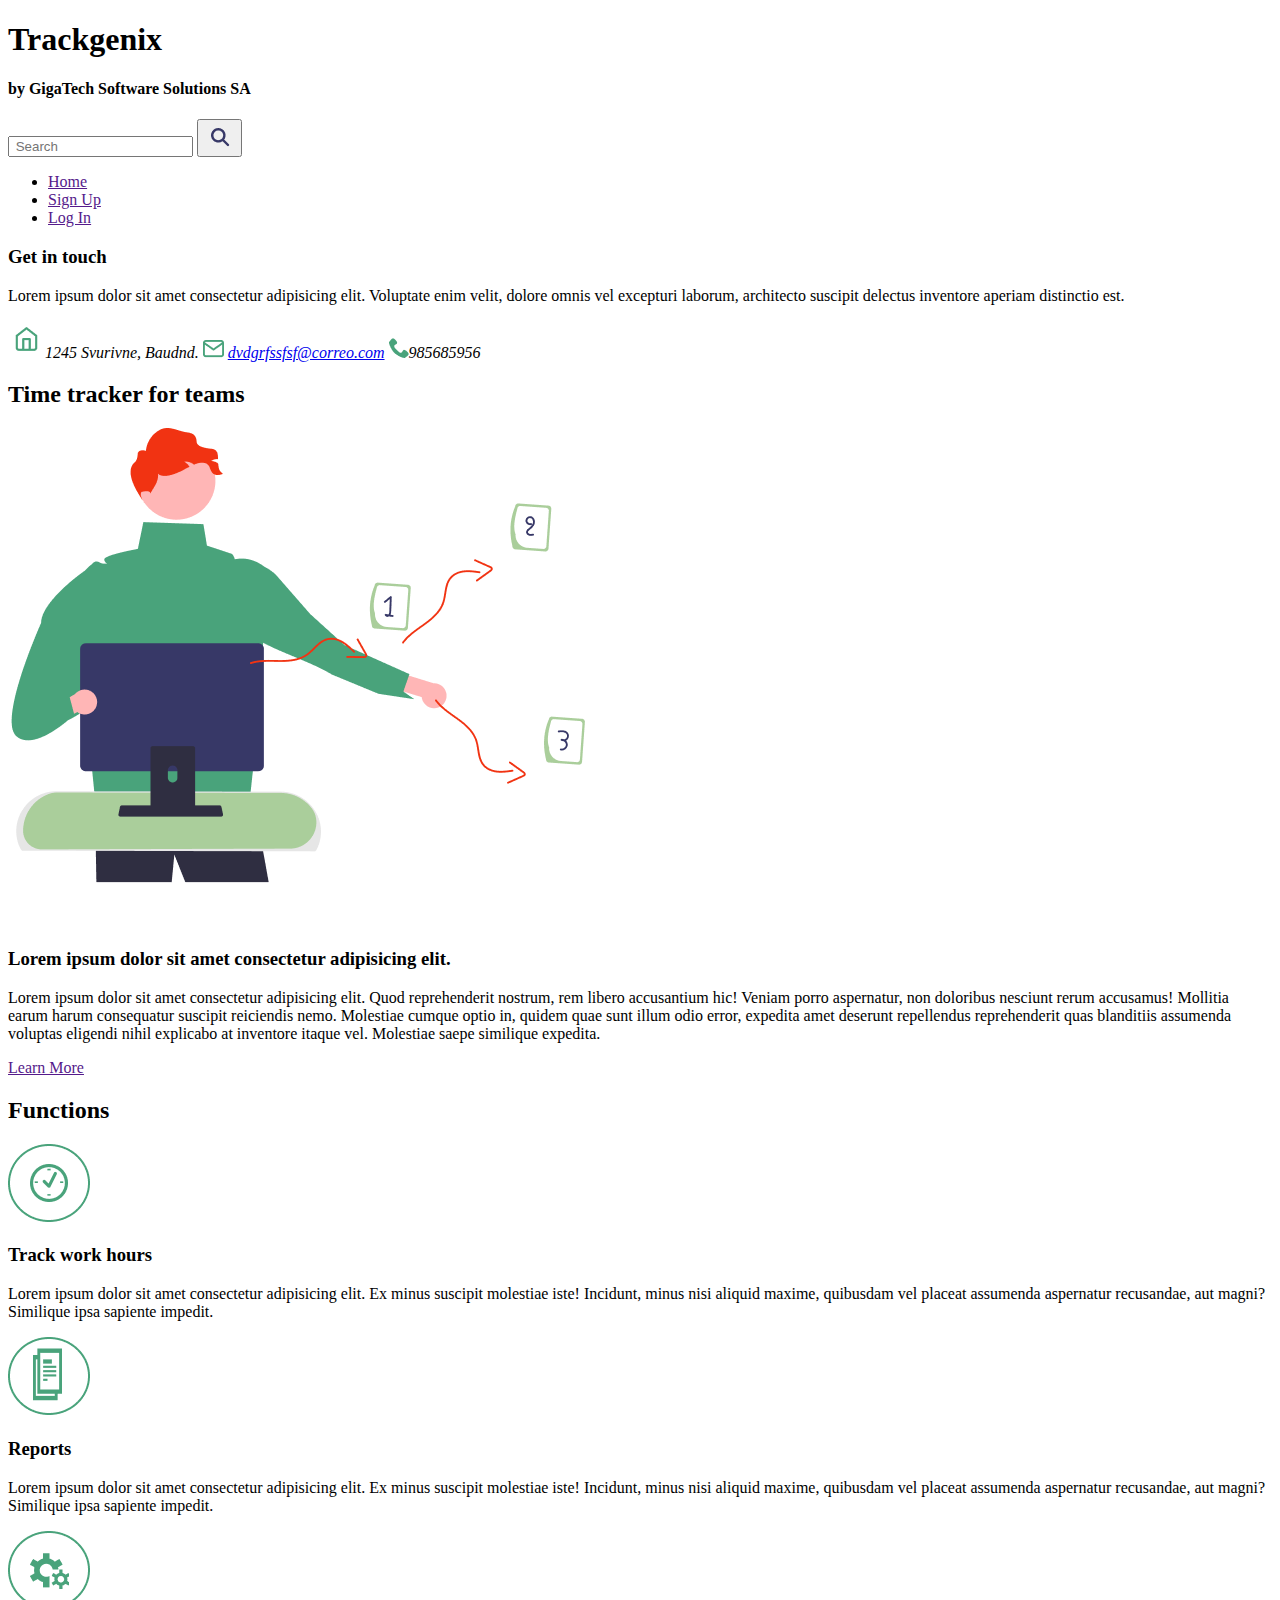
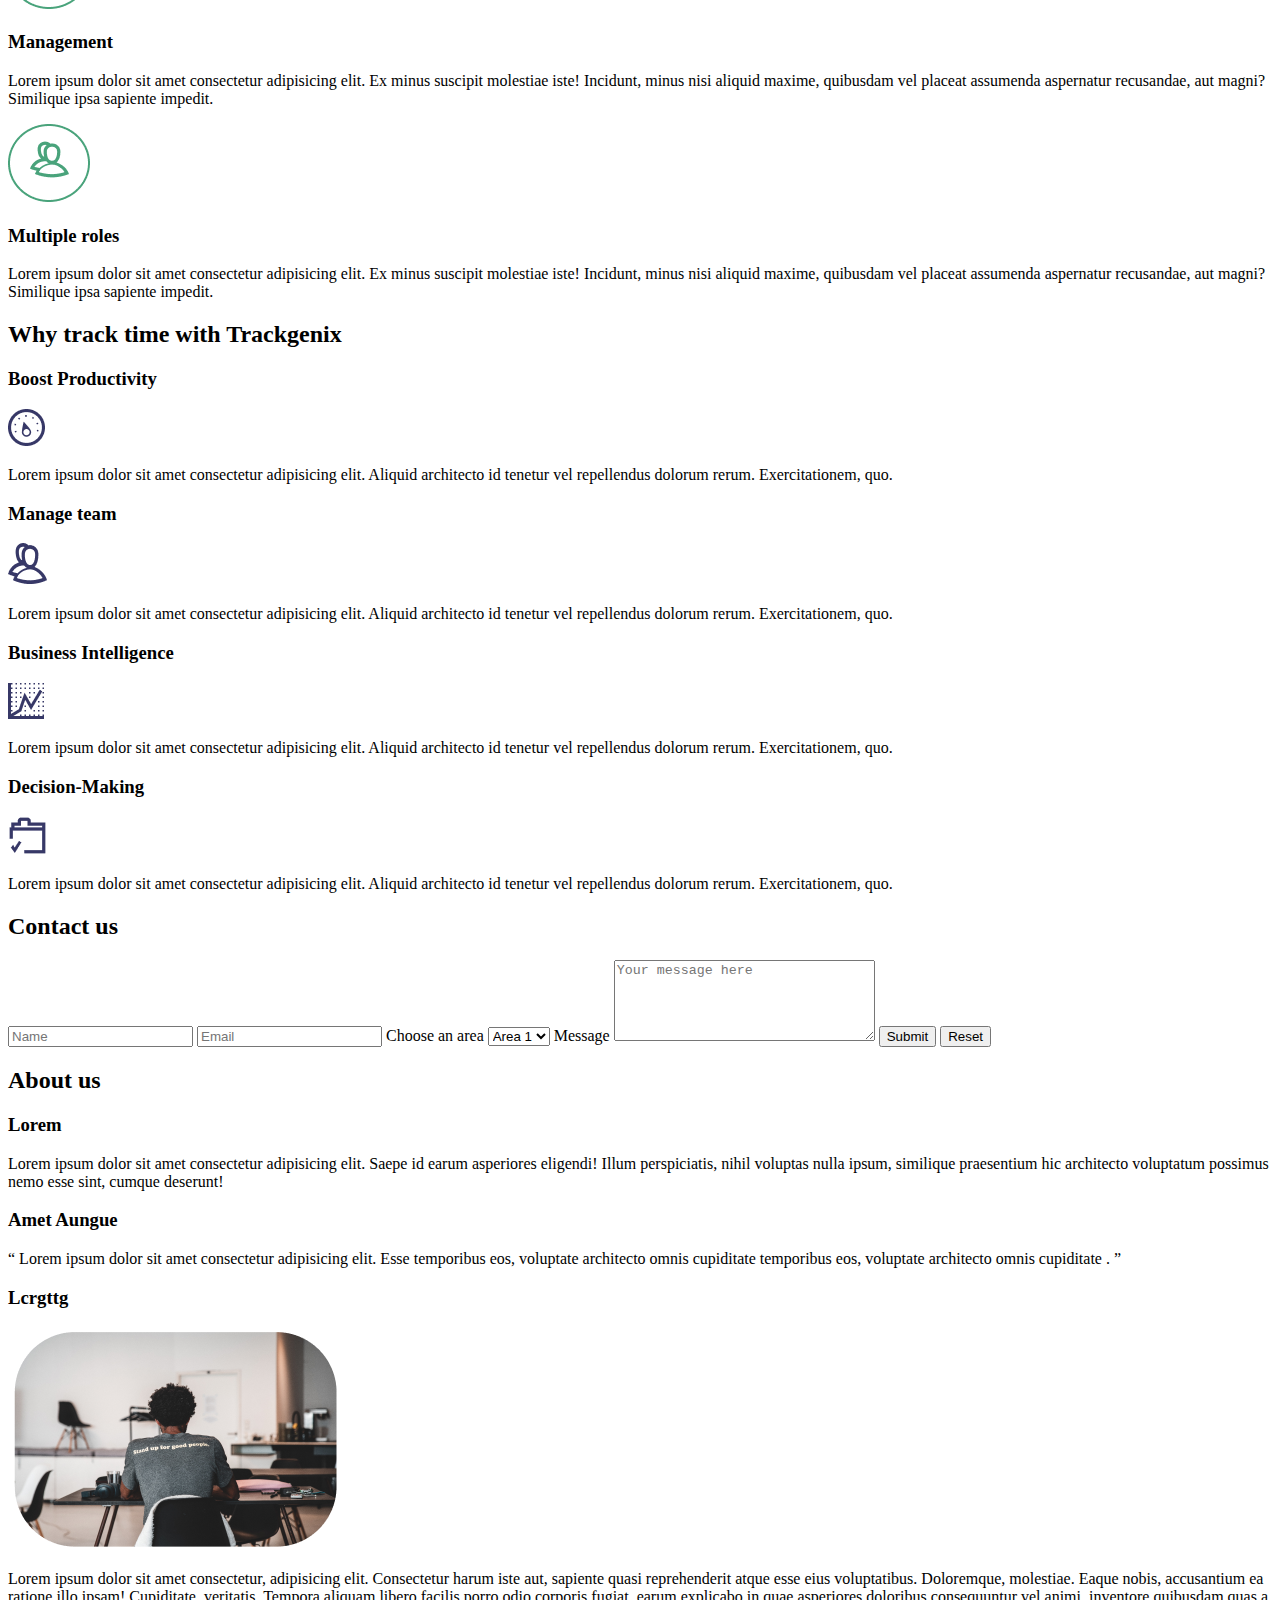
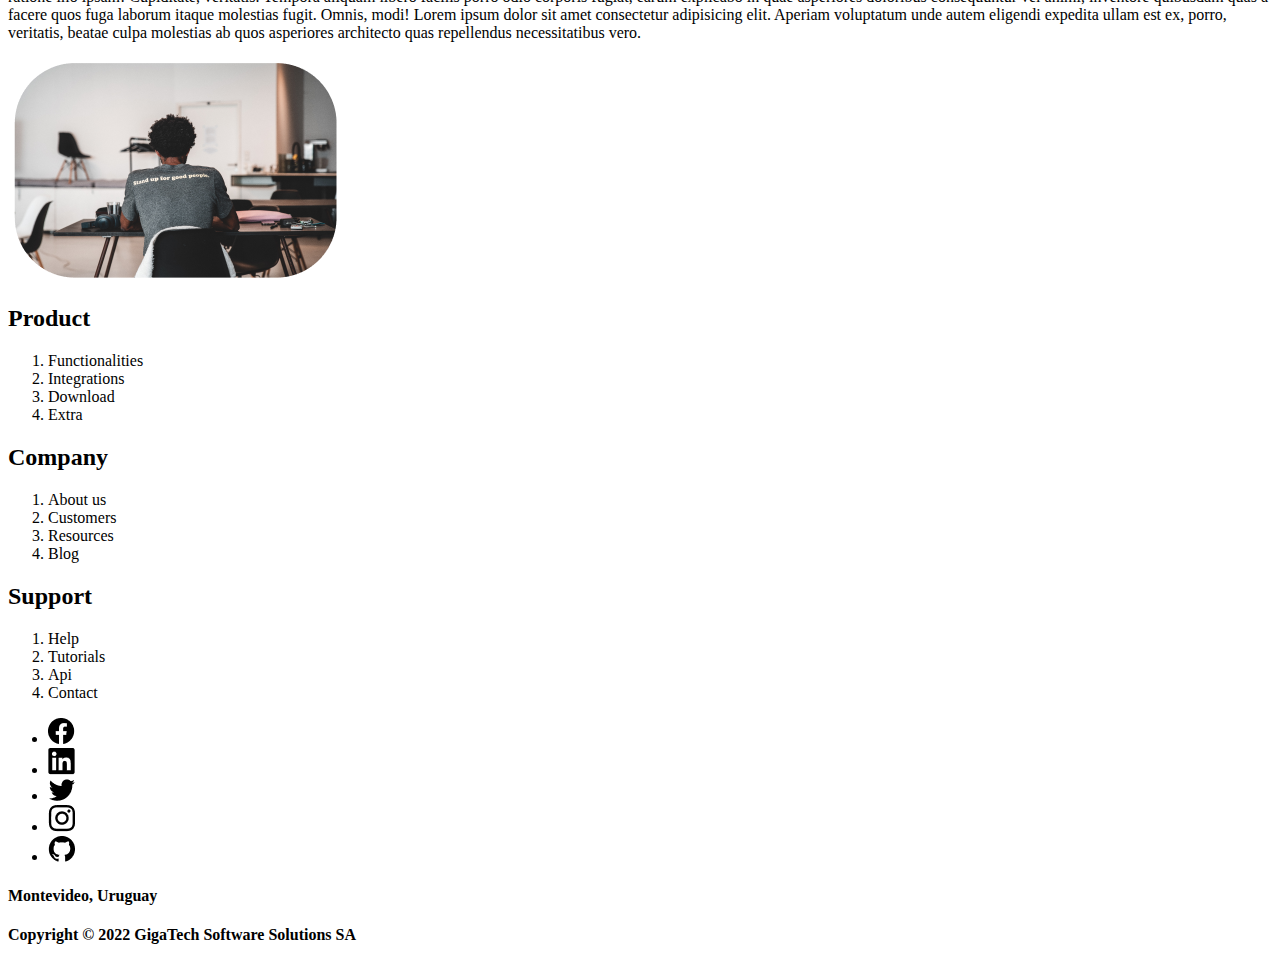
<file: Semana-02/index.html>
<!DOCTYPE html>
<html lang="es">
  <head>
    <meta charset="UTF-8" />
    <meta http-equiv="X-UA-Compatible" content="IE=edge" />
    <meta name="viewport" content="width=device-width, initial-scale=1.0" />
    <title>Trackgenix</title>
  </head>
  <body>
    <header>
      <h1>Trackgenix</h1>
      <h4>by GigaTech Software Solutions SA</h4>
    </header>
    <aside>
      <section>
        <input type="search" placeholder=" Search" name="search" />
        <button>
          <img src="img/icon-lupa.png" alt="magnifying glass image" />
        </button>
        <ul>
          <li>
            <a href="">Home</a>
          </li>
          <li>
            <a href="">Sign Up</a>
          </li>
          <li>
            <a href="">Log In</a>
          </li>
        </ul>
      </section>
      <section>
        <h3>Get in touch</h3>
        <p>
          Lorem ipsum dolor sit amet consectetur adipisicing elit. Voluptate
          enim velit, dolore omnis vel excepturi laborum, architecto suscipit
          delectus inventore aperiam distinctio est.
        </p>
        <address>
          <img src="img/icon-adress.png" alt="Icon Adress" />1245 Svurivne,
          Baudnd.
          <img src="img/icon-email.png" alt="Icon Email" />
          <a href="mailto:dvdgrfssfsf@correo.com">dvdgrfssfsf@correo.com</a>
          <img src="img/icon-telephone.png" alt="Icon Telephone" />985685956
        </address>
      </section>
    </aside>
    <main>
      <section>
        <h2>Time tracker for teams</h2>
        <img src="img/imagen-principal.png" alt="logo image">
        <h3>Lorem ipsum dolor sit amet consectetur adipisicing elit.</h3>
        <p>
          Lorem ipsum dolor sit amet consectetur adipisicing elit. Quod
          reprehenderit nostrum, rem libero accusantium hic! Veniam porro
          aspernatur, non doloribus nesciunt rerum accusamus! Mollitia earum
          harum consequatur suscipit reiciendis nemo. Molestiae cumque optio in,
          quidem quae sunt illum odio error, expedita amet deserunt repellendus
          reprehenderit quas blanditiis assumenda voluptas eligendi nihil
          explicabo at inventore itaque vel. Molestiae saepe similique expedita.
        </p>
        <a href="">Learn More</a>
      </section>
      <section>
        <h2>Functions</h2>
        <div>
          <img src="img/icon-time.png" alt="Time icon" />
          <h3>Track work hours</h3>
          <p>
            Lorem ipsum dolor sit amet consectetur adipisicing elit. Ex minus
            suscipit molestiae iste! Incidunt, minus nisi aliquid maxime,
            quibusdam vel placeat assumenda aspernatur recusandae, aut magni?
            Similique ipsa sapiente impedit.
          </p>
        </div>
        <div>
          <img src="img/icon-reports.png" alt="Reports icon" />
          <h3>Reports</h3>
          <p>
            Lorem ipsum dolor sit amet consectetur adipisicing elit. Ex minus
            suscipit molestiae iste! Incidunt, minus nisi aliquid maxime,
            quibusdam vel placeat assumenda aspernatur recusandae, aut magni?
            Similique ipsa sapiente impedit.
          </p>
        </div>
        <div>
          <img src="img/icon-resources.png" alt="Resources Icon" />
          <h3>Management</h3>
          <p>
            Lorem ipsum dolor sit amet consectetur adipisicing elit. Ex minus
            suscipit molestiae iste! Incidunt, minus nisi aliquid maxime,
            quibusdam vel placeat assumenda aspernatur recusandae, aut magni?
            Similique ipsa sapiente impedit.
          </p>
        </div>
        <div>
          <img src="img/icon-roles.png" alt="Multiple roles Icon" />
          <h3>Multiple roles</h3>
          <p>
            Lorem ipsum dolor sit amet consectetur adipisicing elit. Ex minus
            suscipit molestiae iste! Incidunt, minus nisi aliquid maxime,
            quibusdam vel placeat assumenda aspernatur recusandae, aut magni?
            Similique ipsa sapiente impedit.
          </p>
        </div>
      </section>
      <section>
        <h2>Why track time with Trackgenix</h2>
        <div>
          <h3>Boost Productivity</h3>
          <img src="img/icon-boost.png" alt="Boost Icon" />
          <p>
            Lorem ipsum dolor sit amet consectetur adipisicing elit. Aliquid
            architecto id tenetur vel repellendus dolorum rerum. Exercitationem,
            quo.
          </p>
        </div>
        <div>
          <h3>Manage team</h3>
          <img src="img/icon-multipleRoles.png" alt="Multiple roles icon" />
          <p>
            Lorem ipsum dolor sit amet consectetur adipisicing elit. Aliquid
            architecto id tenetur vel repellendus dolorum rerum. Exercitationem,
            quo.
          </p>
        </div>
        <div>
          <h3>Business Intelligence</h3>
          <img
            src="img/icon-business-intelligence.png"
            alt="Business Intelligence icon"
          />
          <p>
            Lorem ipsum dolor sit amet consectetur adipisicing elit. Aliquid
            architecto id tenetur vel repellendus dolorum rerum. Exercitationem,
            quo.
          </p>
        </div>
        <div>
          <h3>Decision-Making</h3>
          <img src="img/icon- decisionMaking.png" alt="Decision-Making icon" />
          <p>
            Lorem ipsum dolor sit amet consectetur adipisicing elit. Aliquid
            architecto id tenetur vel repellendus dolorum rerum. Exercitationem,
            quo.
          </p>
        </div>
      </section>
      <section>
        <h2>Contact us</h2>
        <form action="">
          <input type="text" placeholder="Name" name="name" />
          <input type="text" placeholder="Email" name="email" />
          <label for="area">Choose an area</label>
          <select name="area">
            <option value="area1" name="area1">Area 1</option>
            <option value="area2" name="area2">Area 2</option>
            <option value="area3" name="area3">Area 3</option>
            <option value="area4" name="area4">Area 4</option>
          </select>
          <label for="message">Message</label>
          <textarea
            name="message"
            cols="30"
            rows="5"
            placeholder="Your message here"
          ></textarea>
          <button type="submit">Submit</button>
          <button type="reset">Reset</button>
        </form>
      </section>
      <section>
        <h2>About us</h2>
        <h3>Lorem</h3>
        <p>
          Lorem ipsum dolor sit amet consectetur adipisicing elit. Saepe id
          earum asperiores eligendi! Illum perspiciatis, nihil voluptas nulla
          ipsum, similique praesentium hic architecto voluptatum possimus nemo
          esse sint, cumque deserunt!
        </p>
        <h3>Amet Aungue</h3>
        <q>
          Lorem ipsum dolor sit amet consectetur adipisicing elit. Esse
          temporibus eos, voluptate architecto omnis cupiditate temporibus eos,
          voluptate architecto omnis cupiditate .
        </q>
        <div>
          <h3>Lcrgttg</h3>
          <img src="img/imagen2.png" alt="image of a man working on the pc" />
          <p>
            Lorem ipsum dolor sit amet consectetur, adipisicing elit.
            Consectetur harum iste aut, sapiente quasi reprehenderit atque esse
            eius voluptatibus. Doloremque, molestiae. Eaque nobis, accusantium
            ea ratione illo ipsam! Cupiditate, veritatis. Tempora aliquam libero
            facilis porro odio corporis fugiat, earum explicabo in quae
            asperiores doloribus consequuntur vel animi, inventore quibusdam
            quas a facere quos fuga laborum itaque molestias fugit. Omnis, modi!
            Lorem ipsum dolor sit amet consectetur adipisicing elit. Aperiam
            voluptatum unde autem eligendi expedita ullam est ex, porro,
            veritatis, beatae culpa molestias ab quos asperiores architecto quas
            repellendus necessitatibus vero.
          </p>
          <img src="img/imagen2.png" alt="image of a man working on the pc" />
        </div>
      </section>
      <section>
        <h2>Product</h2>
        <ol>
          <li>Functionalities</li>
          <li>Integrations</li>
          <li>Download</li>
          <li>Extra</li>
        </ol>
        <h2>Company</h2>
        <ol>
          <li>About us</li>
          <li>Customers</li>
          <li>Resources</li>
          <li>Blog</li>
        </ol>
        <h2>Support</h2>
        <ol>
          <li>Help</li>
          <li>Tutorials</li>
          <li>Api</li>
          <li>Contact</li>
        </ol>
      </section>
    </main>
    <footer>
      <ul>
        <li>
          <a href="">
            <img src="img/icon-facebook.png" alt="Icon Facebook" />
          </a>
        </li>
        <li>
          <a href="">
            <img src="img/icon-linkedin.png" alt="Icon Linkedin" />
          </a>
        </li>
        <li>
          <a href="">
            <img src="img/icon-twitter.png" alt="Icon Twitter" />
          </a>
        </li>
        <li>
          <a href="">
            <img src="img/icon-instagram.png" alt="Icon Instagram" />
          </a>
        </li>
        <li>
          <a href="">
            <img src="img/icon-github.png" alt="Icon Github" />
          </a>
        </li>
      </ul>
      <h4>Montevideo, Uruguay</h4>
      <h4>Copyright &copy; 2022 GigaTech Software Solutions SA</h4>
    </footer>
  </body>
</html>
</file>
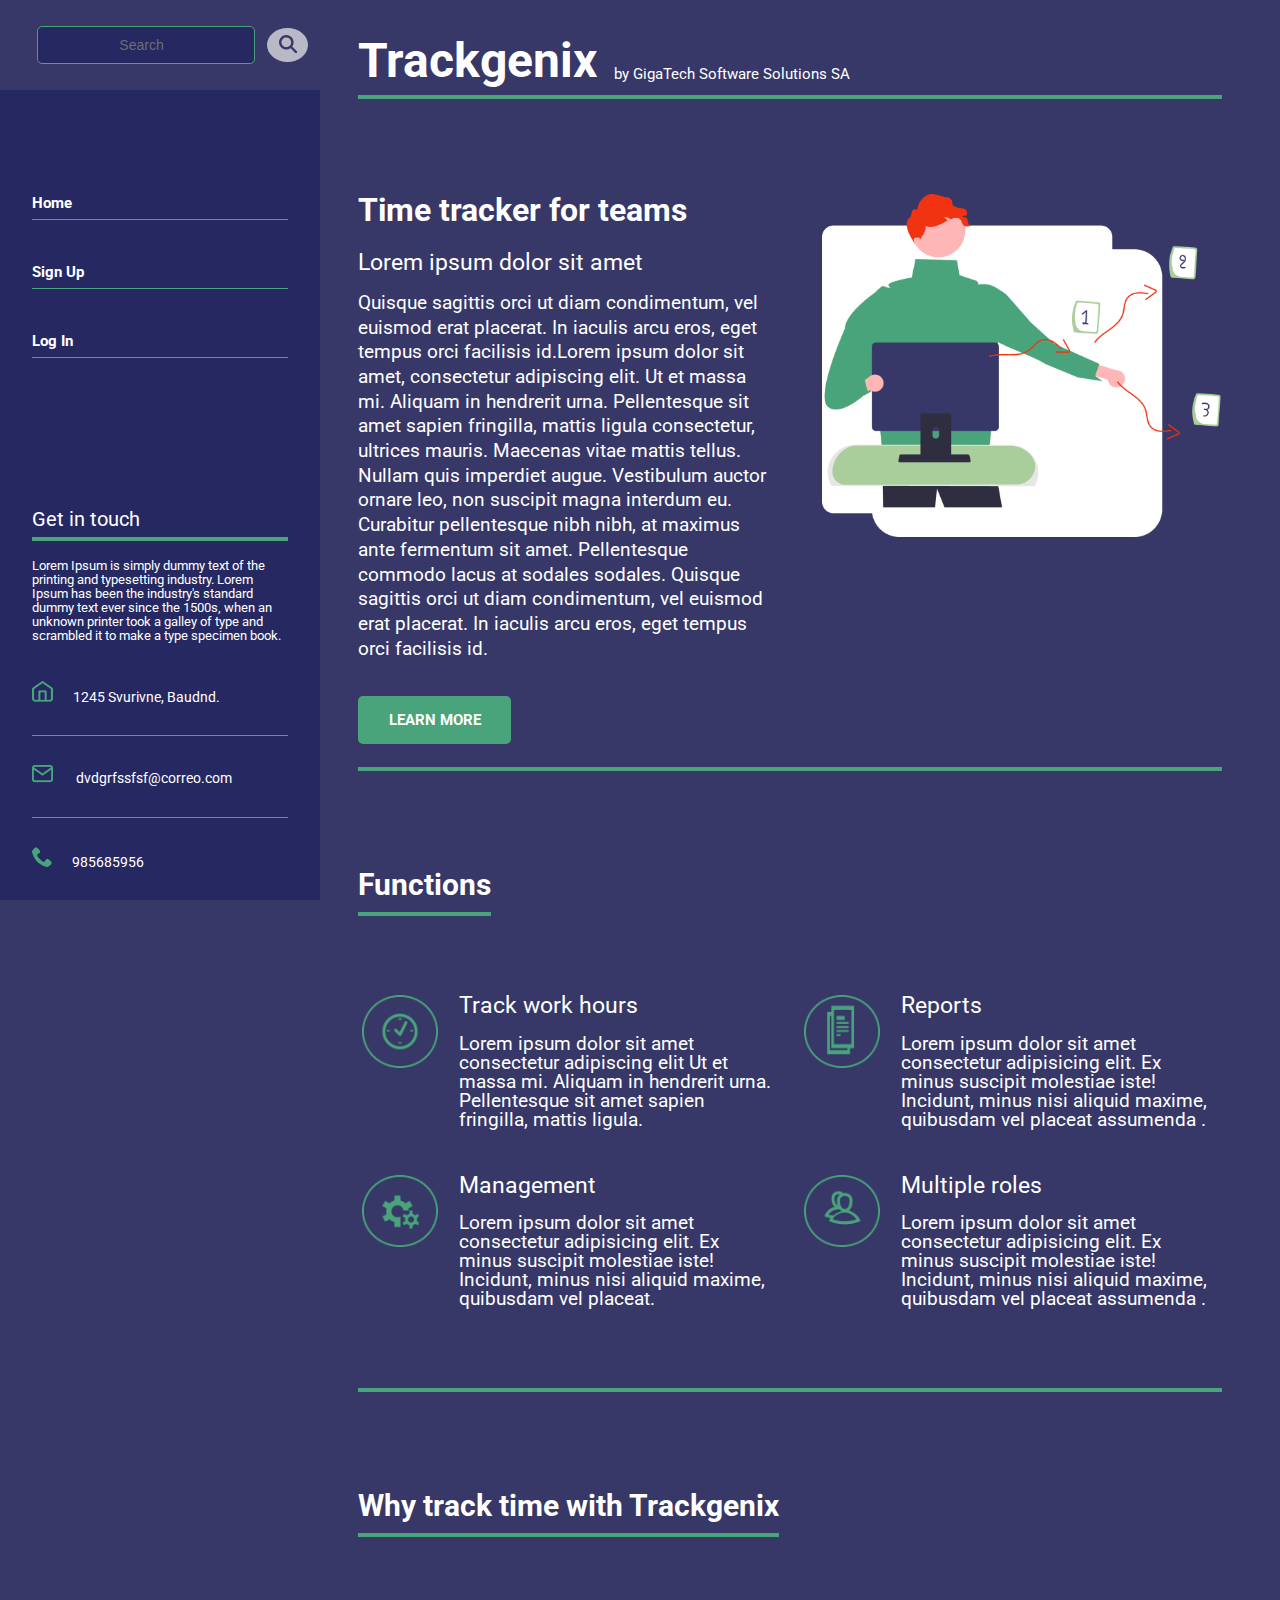
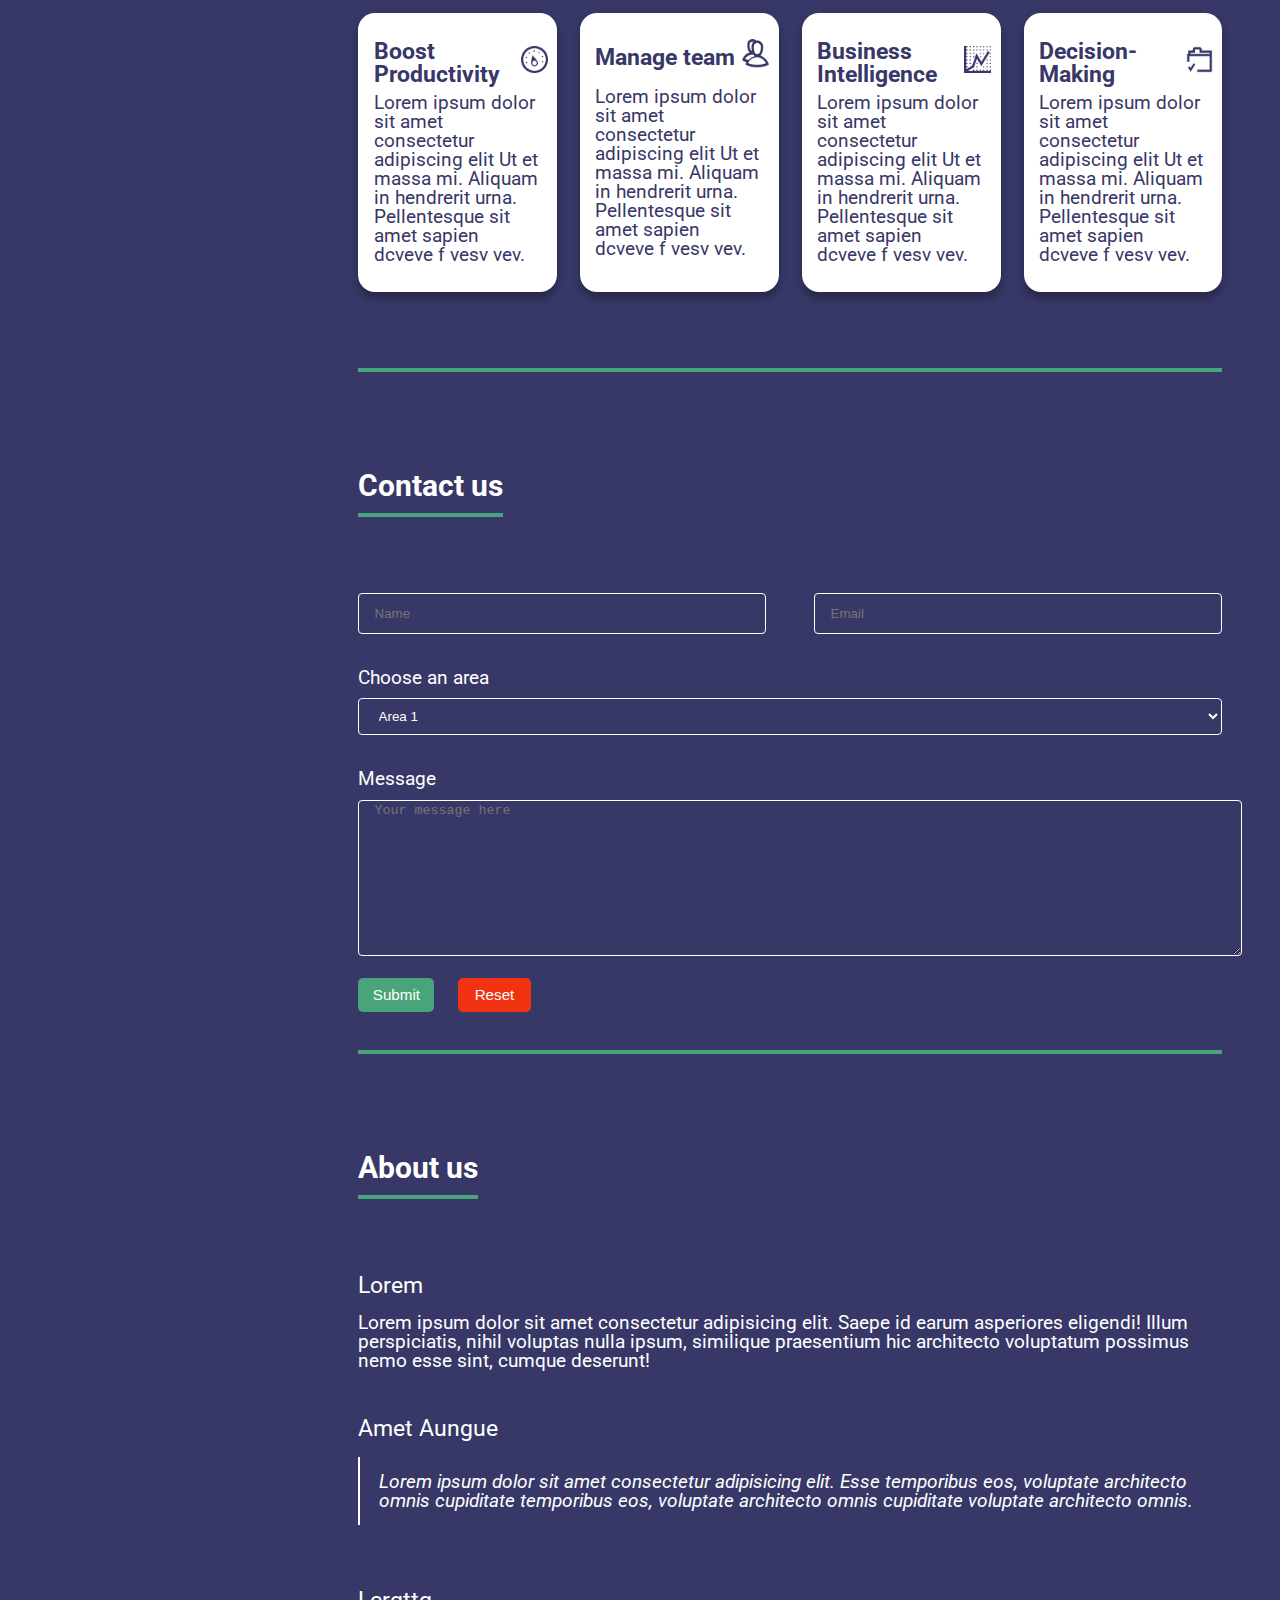
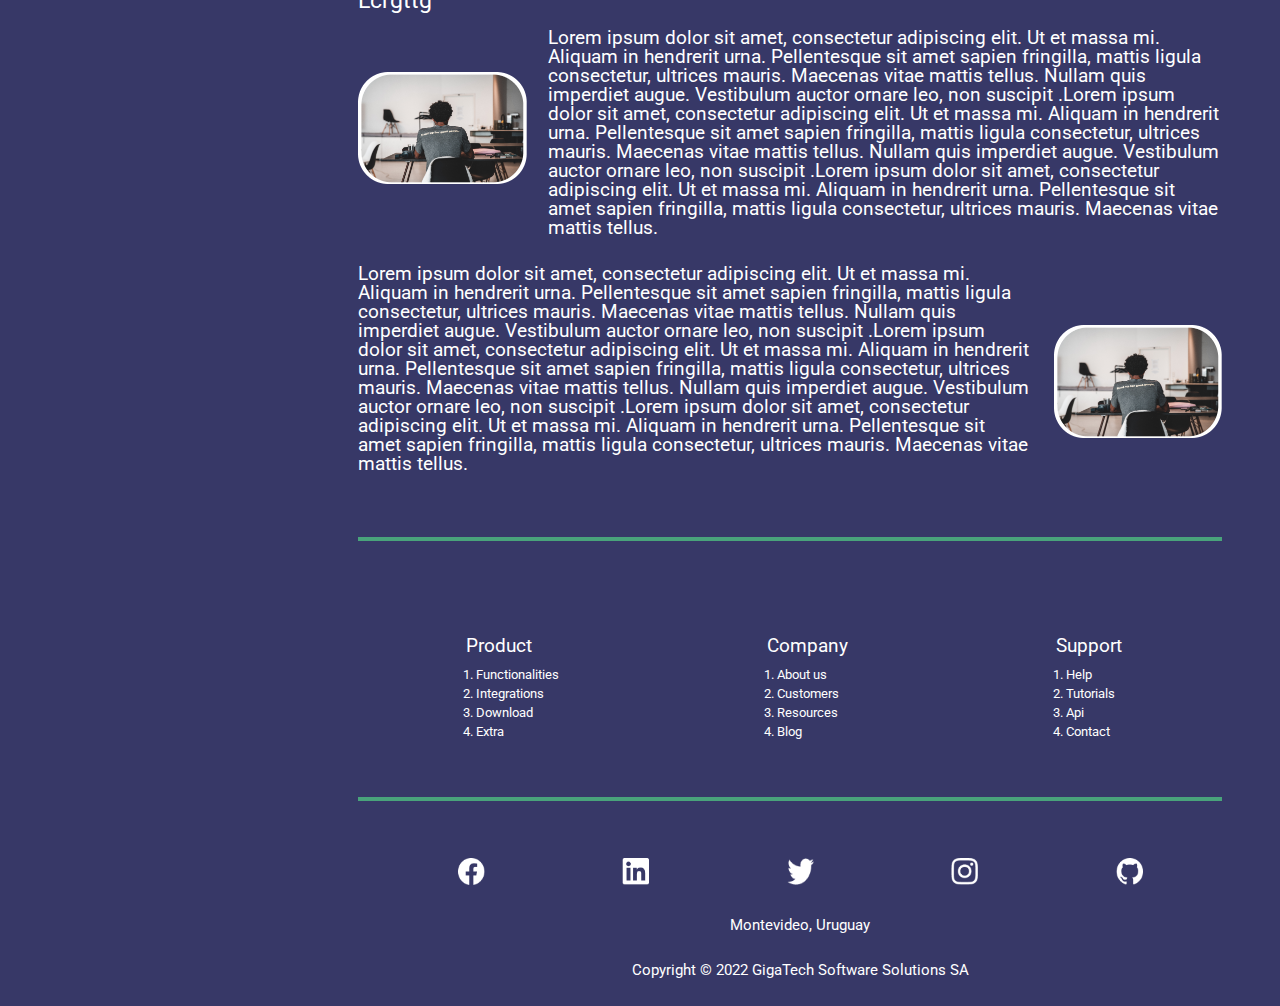
<file: Semana-04/index.html>
<!DOCTYPE html>
<html lang="es">
  <head>
    <meta charset="UTF-8" />
    <meta http-equiv="X-UA-Compatible" content="IE=edge" />
    <meta name="viewport" content="width=device-width, initial-scale=1.0" />
    <link rel="stylesheet" href="css/reset.css" />
    <link rel="stylesheet" href="css/style.css" />
    <link rel="stylesheet" href="css/header.css" />
    <link rel="stylesheet" href="css/aside.css" />
    <link rel="stylesheet" href="css/main.css" />
    <link rel="stylesheet" href="css/footer.css" />
    <title>Trackgenix</title>
  </head>
  <body>
    <div class="container-aside">
      <aside>
        <section class="container-search">
          <input type="search" placeholder=" Search" name="search" />
          <button>
            <img src="img/icon-lupa.png" alt="magnifying glass image" />
          </button>
        </section>
        <section class="sidebar-links">
          <ul>
            <li>
              <a href="">Home</a>
            </li>
            <li>
              <a href="">Sign Up</a>
            </li>
            <li>
              <a href="">Log In</a>
            </li>
          </ul>
        </section>
        <section class="sidebar-contact">
          <h3>Get in touch</h3>
          <p>
            Lorem Ipsum is simply dummy text of the printing and typesetting
            industry. Lorem Ipsum has been the industry's standard dummy text
            ever since the 1500s, when an unknown printer took a galley of type
            and scrambled it to make a type specimen book.
          </p>
          <address>
            <div>
              <img
                src="img/icon-adress.png"
                alt="Icon Adress"
                class="icon-adress"
              />1245 Svurivne, Baudnd.
            </div>
            <div>
              <img src="img/icon-email.png" alt="Icon Email" />
              <a href="mailto:dvdgrfssfsf@correo.com">dvdgrfssfsf@correo.com</a>
            </div>
            <div>
              <img src="img/icon-telephone.png" alt="Icon Telephone" />985685956
            </div>
          </address>
        </section>
      </aside>
    </div>
    <div class="main-content">
      <header>
        <div class="header">
          <button class="btn-header">
            <img src="img/button-menu.png" alt="" />
          </button>
          <div>
            <h1>Trackgenix</h1>
            <h2>by GigaTech Software Solutions SA</h2>
          </div>
        </div>
      </header>
      <main>
        <section class="container-mainImage">
          <img src="img/imagen-principal.png" alt="logo image" />
          <div>
            <h2>Time tracker for teams</h2>
            <h3>Lorem ipsum dolor sit amet</h3>
            <p>
              Quisque sagittis orci ut diam condimentum, vel euismod erat
              placerat. In iaculis arcu eros, eget tempus orci facilisis
              id.Lorem ipsum dolor sit amet, consectetur adipiscing elit. Ut et
              massa mi. Aliquam in hendrerit urna. Pellentesque sit amet sapien
              fringilla, mattis ligula consectetur, ultrices mauris. Maecenas
              vitae mattis tellus. Nullam quis imperdiet augue. Vestibulum
              auctor ornare leo, non suscipit magna interdum eu. Curabitur
              pellentesque nibh nibh, at maximus ante fermentum sit amet.
              Pellentesque commodo lacus at sodales sodales. Quisque sagittis
              orci ut diam condimentum, vel euismod erat placerat. In iaculis
              arcu eros, eget tempus orci facilisis id.
            </p>
            <a href="">Learn More</a>
          </div>
        </section>
        <section class="container-functions">
          <h2>Functions</h2>
          <div class="content-functions">
            <div class="function">
              <img src="img/icon-time.png" alt="Time icon" />
              <div>
                <h3>Track work hours</h3>
                <p>
                  Lorem ipsum dolor sit amet consectetur adipiscing elit Ut et
                  massa mi. Aliquam in hendrerit urna. Pellentesque sit amet
                  sapien fringilla, mattis ligula.
                </p>
              </div>
            </div>
            <div class="function">
              <img src="img/icon-reports.png" alt="Reports icon" />
              <div>
                <h3>Reports</h3>
                <p>
                  Lorem ipsum dolor sit amet consectetur adipisicing elit. Ex
                  minus suscipit molestiae iste! Incidunt, minus nisi aliquid
                  maxime, quibusdam vel placeat assumenda .
                </p>
              </div>
            </div>
            <div class="function">
              <img src="img/icon-resources.png" alt="Resources Icon" />
              <div>
                <h3>Management</h3>
                <p>
                  Lorem ipsum dolor sit amet consectetur adipisicing elit. Ex
                  minus suscipit molestiae iste! Incidunt, minus nisi aliquid
                  maxime, quibusdam vel placeat.
                </p>
              </div>
            </div>
            <div class="function">
              <img src="img/icon-roles.png" alt="Multiple roles Icon" />
              <div>
                <h3>Multiple roles</h3>
                <p>
                  Lorem ipsum dolor sit amet consectetur adipisicing elit. Ex
                  minus suscipit molestiae iste! Incidunt, minus nisi aliquid
                  maxime, quibusdam vel placeat assumenda .
                </p>
              </div>
            </div>
          </div>
        </section>
        <section class="container-cards">
          <h2>Why track time with Trackgenix</h2>
          <div class="cards">
            <div class="card">
              <div class="card-content">
                <h3>Boost Productivity</h3>
                <img src="img/icon-boost.png" alt="Boost Icon" />
              </div>
              <p>
                Lorem ipsum dolor sit amet consectetur adipiscing elit Ut et
                massa mi. Aliquam in hendrerit urna. Pellentesque sit amet
                sapien dcveve f vesv vev.
              </p>
            </div>
            <div class="card">
              <div class="card-content">
                <h3>Manage team</h3>
                <img
                  src="img/icon-multipleRoles.png"
                  alt="Multiple roles icon"
                />
              </div>
              <p>
                Lorem ipsum dolor sit amet consectetur adipiscing elit Ut et
                massa mi. Aliquam in hendrerit urna. Pellentesque sit amet
                sapien dcveve f vesv vev.
              </p>
            </div>
            <div class="card">
              <div class="card-content">
                <h3>Business Intelligence</h3>
                <img
                  src="img/icon-business-intelligence.png"
                  alt="Business Intelligence icon"
                />
              </div>
              <p>
                Lorem ipsum dolor sit amet consectetur adipiscing elit Ut et
                massa mi. Aliquam in hendrerit urna. Pellentesque sit amet
                sapien dcveve f vesv vev.
              </p>
            </div>
            <div class="card">
              <div class="card-content">
                <h3>Decision-Making</h3>
                <img
                  src="img/icon- decisionMaking.png"
                  alt="Decision-Making icon"
                />
              </div>
              <p>
                Lorem ipsum dolor sit amet consectetur adipiscing elit Ut et
                massa mi. Aliquam in hendrerit urna. Pellentesque sit amet
                sapien dcveve f vesv vev.
              </p>
            </div>
          </div>
        </section>
        <section class="container-form">
          <h2>Contact us</h2>
          <form>
            <input
              type="text"
              placeholder="Name"
              name="name"
              class="input-small"
            />
            <input
              type="text"
              placeholder="Email"
              name="email"
              class="input-small"
            />
            <label for="area">Choose an area</label>
            <select id="area">
              <option value="area1" id="area1">Area 1</option>
              <option value="area2" id="area2">Area 2</option>
              <option value="area3" id="area3">Area 3</option>
              <option value="area4" id="area4">Area 4</option>
            </select>
            <label for="message">Message</label>
            <textarea
              id="message"
              cols="30"
              rows="10"
              placeholder="Your message here"
            ></textarea>
            <button type="submit" class="btn-submit">Submit</button>
            <button type="reset" class="btn-reset">Reset</button>
          </form>
        </section>
        <section class="container-about">
          <h2>About us</h2>
          <div class="container-about-1">
            <div class="container-text">
              <h3>Lorem</h3>
              <p>
                Lorem ipsum dolor sit amet consectetur adipisicing elit. Saepe
                id earum asperiores eligendi! Illum perspiciatis, nihil voluptas
                nulla ipsum, similique praesentium hic architecto voluptatum
                possimus nemo esse sint, cumque deserunt!
              </p>
            </div>
            <img src="img/imagen2.png" alt="image of a man working on the pc" />
          </div>
          <div class="container-quote">
            <h3 class="quote-tittle">Amet Aungue</h3>
            <p>
              Lorem ipsum dolor sit amet consectetur adipisicing elit. Esse
              temporibus eos, voluptate architecto omnis cupiditate temporibus
              eos, voluptate architecto omnis cupiditate voluptate architecto
              omnis.
            </p>
          </div>
          <h3 class="about-tittle">Lcrgttg</h3>
          <div class="container-about-content1">
            <img
              src="img/imagen2.png"
              alt="image of a man working on the pc"
              id="img-right"
            />
            <p class="float-right">
              Lorem ipsum dolor sit amet, consectetur adipiscing elit. Ut et
              massa mi. Aliquam in hendrerit urna. Pellentesque sit amet sapien
              fringilla, mattis ligula consectetur, ultrices mauris. Maecenas
              vitae mattis tellus. Nullam quis imperdiet augue. Vestibulum
              auctor ornare leo, non suscipit .Lorem ipsum dolor sit amet,
              consectetur adipiscing elit. Ut et massa mi. Aliquam in hendrerit
              urna. Pellentesque sit amet sapien fringilla, mattis ligula
              consectetur, ultrices mauris. Maecenas vitae mattis tellus. Nullam
              quis imperdiet augue. Vestibulum auctor ornare leo, non suscipit
              .Lorem ipsum dolor sit amet, consectetur adipiscing elit. Ut et
              massa mi. Aliquam in hendrerit urna. Pellentesque sit amet sapien
              fringilla, mattis ligula consectetur, ultrices mauris. Maecenas
              vitae mattis tellus.
            </p>
          </div>
          <div class="container-about-content2">
            <p class="float-right middle">
              Lorem ipsum dolor sit amet, consectetur adipiscing elit. Ut et
              massa mi. Aliquam in hendrerit urna. Pellentesque sit amet sapien
              fringilla, mattis ligula consectetur, ultrices mauris. Maecenas
              vitae mattis tellus. Nullam quis imperdiet augue. Vestibulum
              auctor ornare leo, non suscipit .Lorem ipsum dolor sit amet,
              consectetur adipiscing elit. Ut et massa mi. Aliquam in hendrerit
              urna. Pellentesque sit amet sapien fringilla, mattis ligula
              consectetur, ultrices mauris. Maecenas vitae mattis tellus. Nullam
              quis imperdiet augue. Vestibulum auctor ornare leo, non suscipit
              .Lorem ipsum dolor sit amet, consectetur adipiscing elit. Ut et
              massa mi. Aliquam in hendrerit urna. Pellentesque sit amet sapien
              fringilla, mattis ligula consectetur, ultrices mauris. Maecenas
              vitae mattis tellus.
            </p>
            <img src="img/imagen2.png" alt="image of a man working on the pc" />
          </div>
        </section>
        <section class="container-links">
          <div class="container-links-links">
            <div class="container-links-list">
              <h2>Product</h2>
              <ol>
                <li><a href="">Functionalities</a></li>
                <li><a href=""> Integrations</a></li>
                <li><a href=""> Download</a></li>
                <li><a href=""> Extra</a></li>
              </ol>
            </div>
            <div class="container-links-list">
              <h2>Company</h2>
              <ol>
                <li><a href=""> About us</a></li>
                <li><a href="">Customers</a></li>
                <li><a href=""> Resources</a></li>
                <li><a href=""> Blog</a></li>
              </ol>
            </div>
            <div class="container-links-list">
              <h2>Support</h2>
              <ol>
                <li><a href="">Help</a></li>
                <li><a href="">Tutorials</a></li>
                <li><a href="">Api</a></li>
                <li><a href="">Contact</a></li>
              </ol>
            </div>
          </div>
        </section>
      </main>
      <footer>
        <div>
          <a href="">
            <img src="img/icon-facebook.png" alt="Icon Facebook" />
          </a>
          <a href="">
            <img src="img/icon-linkedin.png" alt="Icon Linkedin" />
          </a>
          <a href="">
            <img src="img/icon-twitter.png" alt="Icon Twitter" />
          </a>
          <a href="">
            <img src="img/icon-instagram.png" alt="Icon Instagram" />
          </a>
          <a href="">
            <img src="img/icon-github.png" alt="Icon Github" />
          </a>
        </div>
        <h4>Montevideo, Uruguay</h4>
        <h4>Copyright &copy; 2022 GigaTech Software Solutions SA</h4>
      </footer>
    </div>
  </body>
</html>
</file>
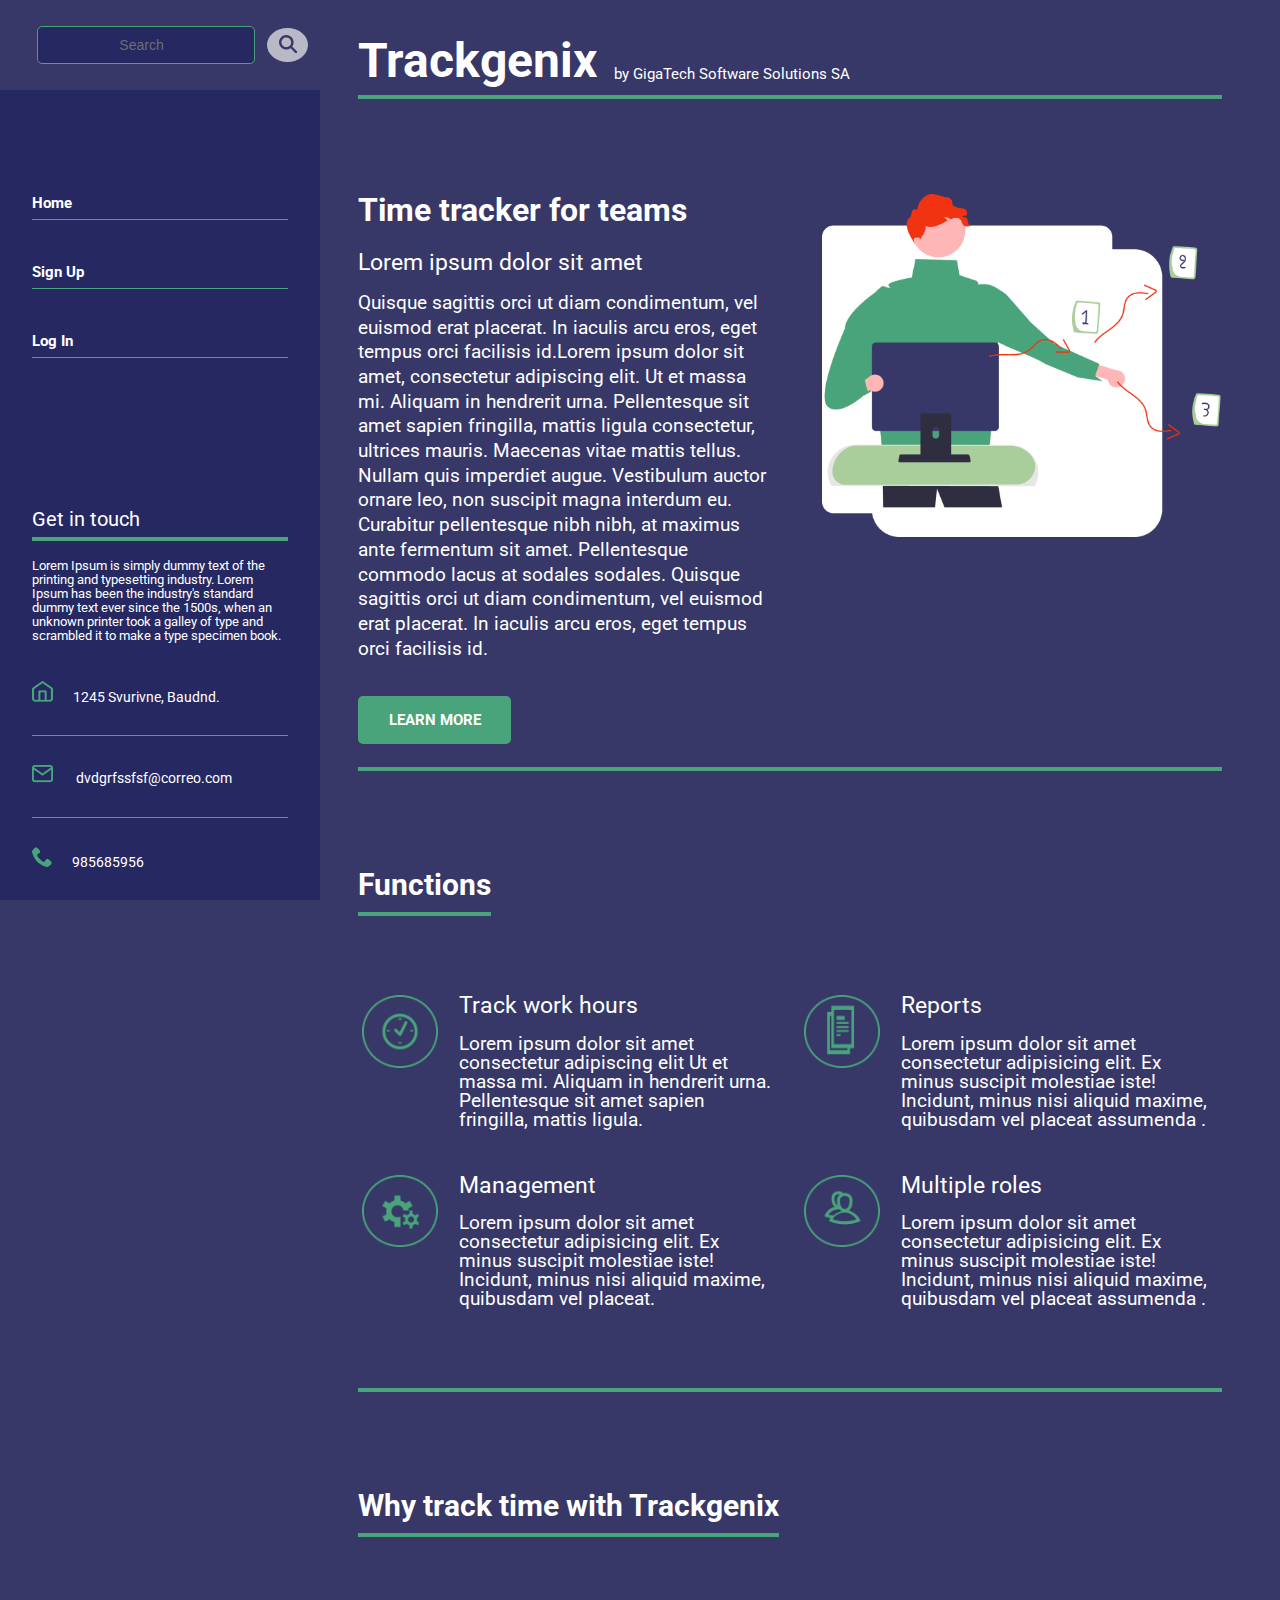
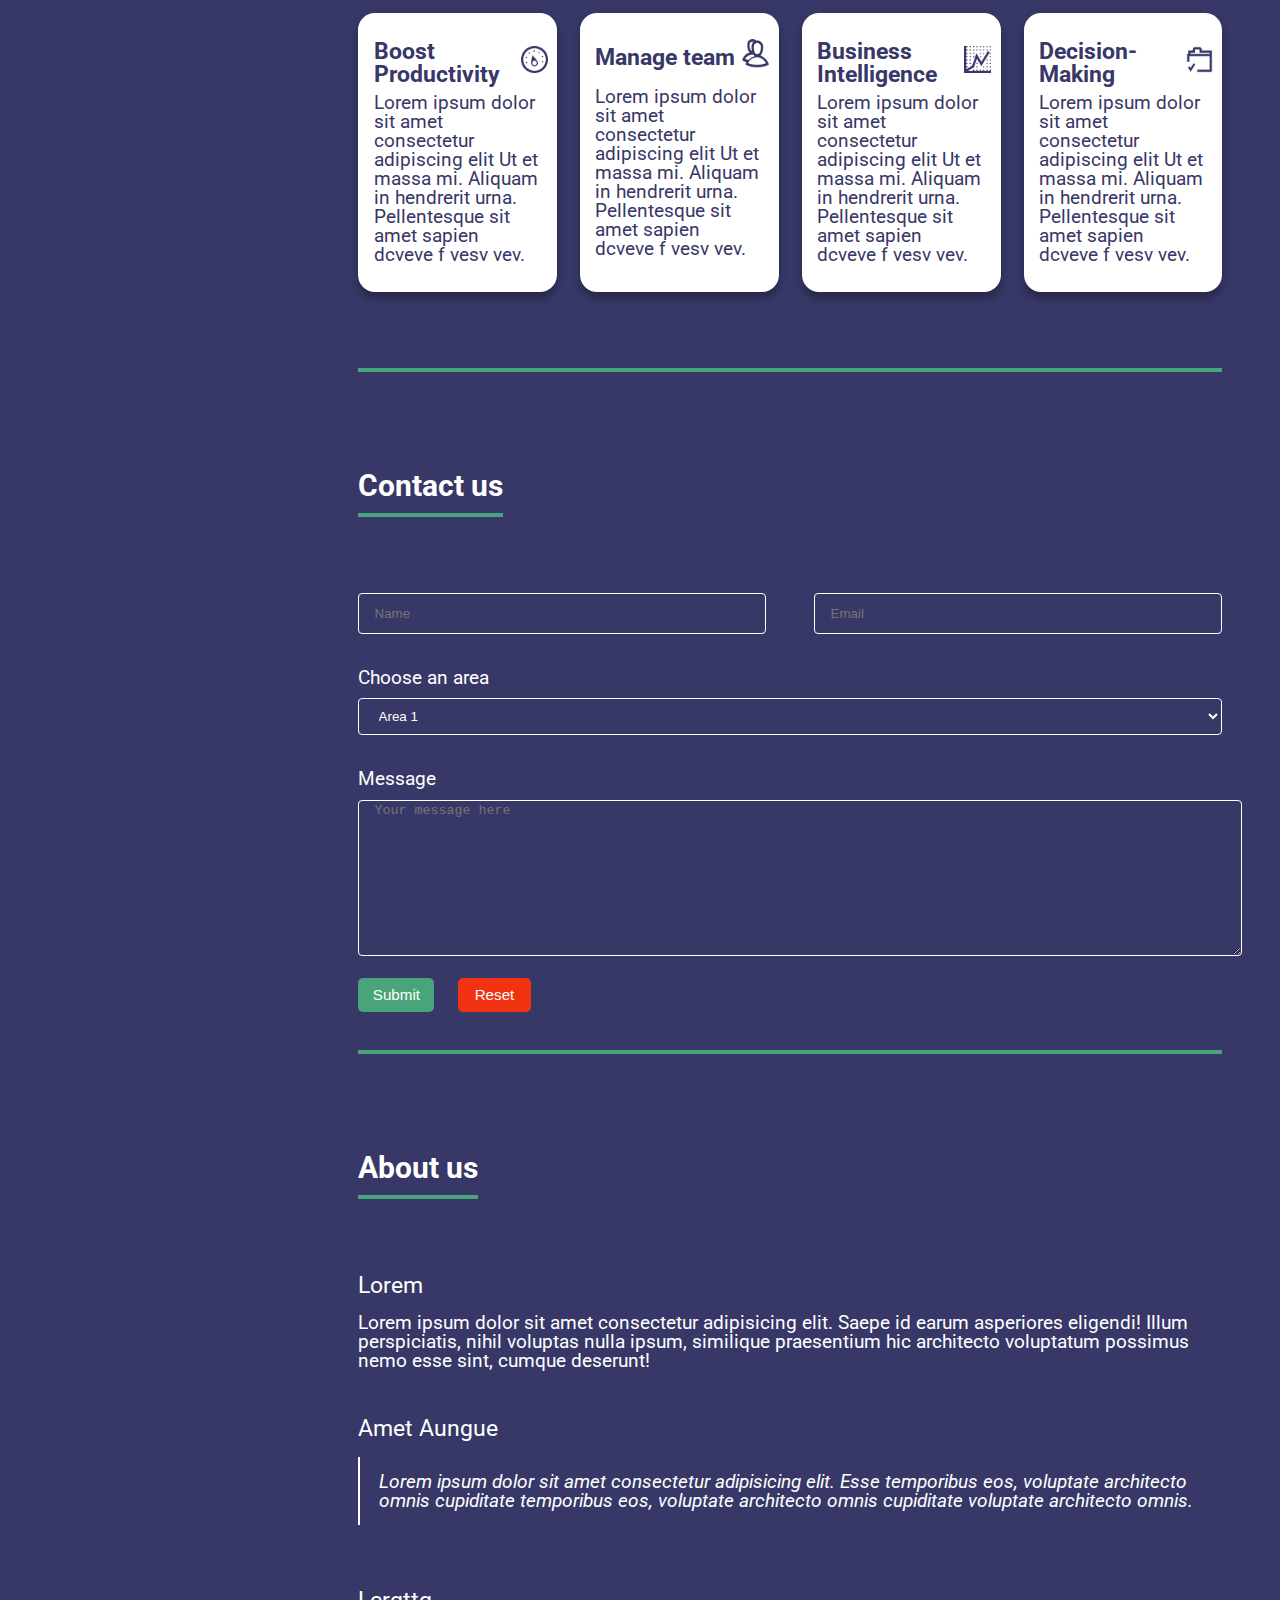
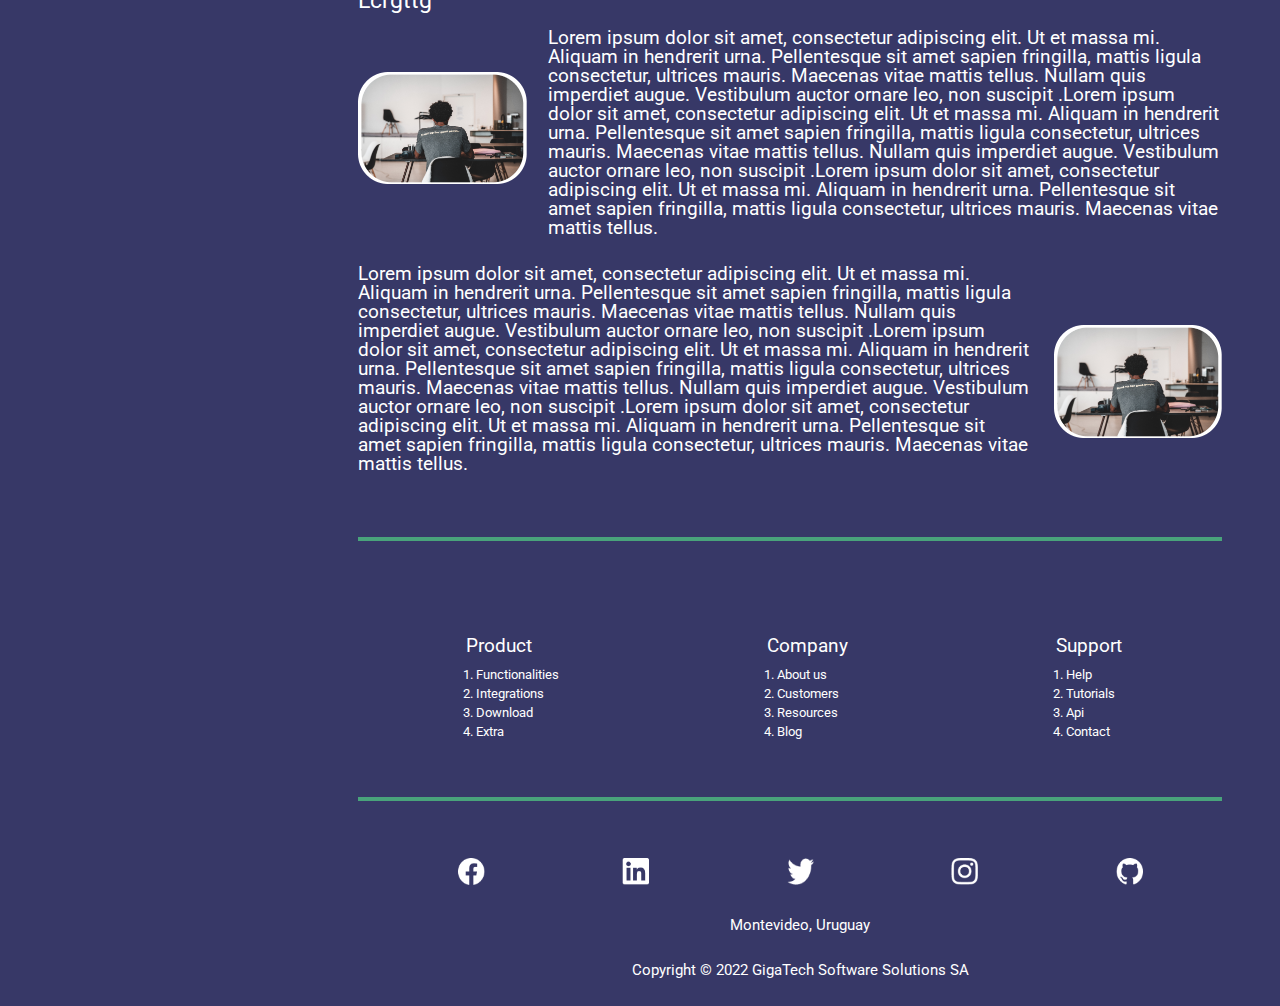
<file: Semana-06/views/index.html>
<!DOCTYPE html>
<html lang="es">
  <head>
    <meta charset="UTF-8" />
    <meta http-equiv="X-UA-Compatible" content="IE=edge" />
    <meta name="viewport" content="width=device-width, initial-scale=1.0" />
    <link rel="stylesheet" href="../styles/reset.css" />
    <link rel="stylesheet" href="../styles/style.css" />
    <link rel="stylesheet" href="../styles/header.css" />
    <link rel="stylesheet" href="../styles/aside.css" />
    <link rel="stylesheet" href="../styles/main.css" />
    <link rel="stylesheet" href="../styles/footer.css" />
    <script src="../js/contact.js"></script>
    <title>Trackgenix</title>
  </head>
  <body>
    <div class="container-aside">
      <aside>
        <section class="container-search">
          <input type="search" placeholder=" Search" name="search" />
          <button>
            <img src="../img/icon-lupa.png" alt="magnifying glass image" />
          </button>
        </section>
        <section class="sidebar-links">
          <ul>
            <li>
              <a href="">Home</a>
            </li>
            <li>
              <a
                href="https://joryapur.github.io/BaSP-A2022-Etapa-1/Semana-06/views/employee-signup.html"
                >Sign Up</a
              >
            </li>
            <li>
              <a
                href="https://joryapur.github.io/BaSP-A2022-Etapa-1/Semana-06/views/login.html"
                >Log In</a
              >
            </li>
          </ul>
        </section>
        <section class="sidebar-contact">
          <h3>Get in touch</h3>
          <p>
            Lorem Ipsum is simply dummy text of the printing and typesetting
            industry. Lorem Ipsum has been the industry's standard dummy text
            ever since the 1500s, when an unknown printer took a galley of type
            and scrambled it to make a type specimen book.
          </p>
          <address>
            <div>
              <img
                src="../img/icon-adress.png"
                alt="Icon Adress"
                class="icon-adress"
              />1245 Svurivne, Baudnd.
            </div>
            <div>
              <img src="../img/icon-email.png" alt="Icon Email" />
              <a href="mailto:dvdgrfssfsf@correo.com">dvdgrfssfsf@correo.com</a>
            </div>
            <div>
              <img
                src="../img/icon-telephone.png"
                alt="Icon Telephone"
              />985685956
            </div>
          </address>
        </section>
      </aside>
    </div>
    <div class="main-content">
      <header>
        <div class="header">
          <button class="btn-header">
            <img src="../img/button-menu.png" alt="" />
          </button>
          <div>
            <h1>Trackgenix</h1>
            <h2>by GigaTech Software Solutions SA</h2>
          </div>
        </div>
      </header>
      <main>
        <section class="container-mainImage">
          <img src="../img/imagen-principal.png" alt="logo image" />
          <div>
            <h2>Time tracker for teams</h2>
            <h3>Lorem ipsum dolor sit amet</h3>
            <p>
              Quisque sagittis orci ut diam condimentum, vel euismod erat
              placerat. In iaculis arcu eros, eget tempus orci facilisis
              id.Lorem ipsum dolor sit amet, consectetur adipiscing elit. Ut et
              massa mi. Aliquam in hendrerit urna. Pellentesque sit amet sapien
              fringilla, mattis ligula consectetur, ultrices mauris. Maecenas
              vitae mattis tellus. Nullam quis imperdiet augue. Vestibulum
              auctor ornare leo, non suscipit magna interdum eu. Curabitur
              pellentesque nibh nibh, at maximus ante fermentum sit amet.
              Pellentesque commodo lacus at sodales sodales. Quisque sagittis
              orci ut diam condimentum, vel euismod erat placerat. In iaculis
              arcu eros, eget tempus orci facilisis id.
            </p>
            <a href="">Learn More</a>
          </div>
        </section>
        <section class="container-functions">
          <h2>Functions</h2>
          <div class="content-functions">
            <div class="function">
              <img src="../img/icon-time.png" alt="Time icon" />
              <div>
                <h3>Track work hours</h3>
                <p>
                  Lorem ipsum dolor sit amet consectetur adipiscing elit Ut et
                  massa mi. Aliquam in hendrerit urna. Pellentesque sit amet
                  sapien fringilla, mattis ligula.
                </p>
              </div>
            </div>
            <div class="function">
              <img src="../img/icon-reports.png" alt="Reports icon" />
              <div>
                <h3>Reports</h3>
                <p>
                  Lorem ipsum dolor sit amet consectetur adipisicing elit. Ex
                  minus suscipit molestiae iste! Incidunt, minus nisi aliquid
                  maxime, quibusdam vel placeat assumenda .
                </p>
              </div>
            </div>
            <div class="function">
              <img src="../img/icon-resources.png" alt="Resources Icon" />
              <div>
                <h3>Management</h3>
                <p>
                  Lorem ipsum dolor sit amet consectetur adipisicing elit. Ex
                  minus suscipit molestiae iste! Incidunt, minus nisi aliquid
                  maxime, quibusdam vel placeat.
                </p>
              </div>
            </div>
            <div class="function">
              <img src="../img/icon-roles.png" alt="Multiple roles Icon" />
              <div>
                <h3>Multiple roles</h3>
                <p>
                  Lorem ipsum dolor sit amet consectetur adipisicing elit. Ex
                  minus suscipit molestiae iste! Incidunt, minus nisi aliquid
                  maxime, quibusdam vel placeat assumenda .
                </p>
              </div>
            </div>
          </div>
        </section>
        <section class="container-cards">
          <h2>Why track time with Trackgenix</h2>
          <div class="cards">
            <div class="card">
              <div class="card-content">
                <h3>Boost Productivity</h3>
                <img src="../img/icon-boost.png" alt="Boost Icon" />
              </div>
              <p>
                Lorem ipsum dolor sit amet consectetur adipiscing elit Ut et
                massa mi. Aliquam in hendrerit urna. Pellentesque sit amet
                sapien dcveve f vesv vev.
              </p>
            </div>
            <div class="card">
              <div class="card-content">
                <h3>Manage team</h3>
                <img
                  src="../img/icon-multipleRoles.png"
                  alt="Multiple roles icon"
                />
              </div>
              <p>
                Lorem ipsum dolor sit amet consectetur adipiscing elit Ut et
                massa mi. Aliquam in hendrerit urna. Pellentesque sit amet
                sapien dcveve f vesv vev.
              </p>
            </div>
            <div class="card">
              <div class="card-content">
                <h3>Business Intelligence</h3>
                <img
                  src="../img/icon-business-intelligence.png"
                  alt="Business Intelligence icon"
                />
              </div>
              <p>
                Lorem ipsum dolor sit amet consectetur adipiscing elit Ut et
                massa mi. Aliquam in hendrerit urna. Pellentesque sit amet
                sapien dcveve f vesv vev.
              </p>
            </div>
            <div class="card">
              <div class="card-content">
                <h3>Decision-Making</h3>
                <img
                  src="../img/icon- decisionMaking.png"
                  alt="Decision-Making icon"
                />
              </div>
              <p>
                Lorem ipsum dolor sit amet consectetur adipiscing elit Ut et
                massa mi. Aliquam in hendrerit urna. Pellentesque sit amet
                sapien dcveve f vesv vev.
              </p>
            </div>
          </div>
        </section>
        <section class="container-form">
          <h2>Contact us</h2>
          <form id="form">
            <input
              type="text"
              placeholder="Name"
              name="name"
              class="input-small"
              id="name"
            />
            <input
              type="text"
              placeholder="Email"
              name="email"
              class="input-small"
              id="mail"
            />
            <label for="area">Choose an area</label>
            <select id="area">
              <option value="area1" id="area1">Area 1</option>
              <option value="area2" id="area2">Area 2</option>
              <option value="area3" id="area3">Area 3</option>
              <option value="area4" id="area4">Area 4</option>
            </select>
            <label for="message">Message</label>
            <textarea
              id="message"
              cols="30"
              rows="10"
              placeholder="Your message here"
            ></textarea>
            <button type="submit" class="btn-submit" id="submit">Submit</button>
            <button type="reset" class="btn-reset">Reset</button>
          </form>
        </section>
        <section class="container-about">
          <h2>About us</h2>
          <div class="container-about-1">
            <div class="container-text">
              <h3>Lorem</h3>
              <p>
                Lorem ipsum dolor sit amet consectetur adipisicing elit. Saepe
                id earum asperiores eligendi! Illum perspiciatis, nihil voluptas
                nulla ipsum, similique praesentium hic architecto voluptatum
                possimus nemo esse sint, cumque deserunt!
              </p>
            </div>
            <img
              src="../img/imagen2.png"
              alt="image of a man working on the pc"
            />
          </div>
          <div class="container-quote">
            <h3 class="quote-tittle">Amet Aungue</h3>
            <p>
              Lorem ipsum dolor sit amet consectetur adipisicing elit. Esse
              temporibus eos, voluptate architecto omnis cupiditate temporibus
              eos, voluptate architecto omnis cupiditate voluptate architecto
              omnis.
            </p>
          </div>
          <h3 class="about-tittle">Lcrgttg</h3>
          <div class="container-about-content1">
            <img
              src="../img/imagen2.png"
              alt="image of a man working on the pc"
              id="img-right"
            />
            <p class="float-right">
              Lorem ipsum dolor sit amet, consectetur adipiscing elit. Ut et
              massa mi. Aliquam in hendrerit urna. Pellentesque sit amet sapien
              fringilla, mattis ligula consectetur, ultrices mauris. Maecenas
              vitae mattis tellus. Nullam quis imperdiet augue. Vestibulum
              auctor ornare leo, non suscipit .Lorem ipsum dolor sit amet,
              consectetur adipiscing elit. Ut et massa mi. Aliquam in hendrerit
              urna. Pellentesque sit amet sapien fringilla, mattis ligula
              consectetur, ultrices mauris. Maecenas vitae mattis tellus. Nullam
              quis imperdiet augue. Vestibulum auctor ornare leo, non suscipit
              .Lorem ipsum dolor sit amet, consectetur adipiscing elit. Ut et
              massa mi. Aliquam in hendrerit urna. Pellentesque sit amet sapien
              fringilla, mattis ligula consectetur, ultrices mauris. Maecenas
              vitae mattis tellus.
            </p>
          </div>
          <div class="container-about-content2">
            <p class="float-right middle">
              Lorem ipsum dolor sit amet, consectetur adipiscing elit. Ut et
              massa mi. Aliquam in hendrerit urna. Pellentesque sit amet sapien
              fringilla, mattis ligula consectetur, ultrices mauris. Maecenas
              vitae mattis tellus. Nullam quis imperdiet augue. Vestibulum
              auctor ornare leo, non suscipit .Lorem ipsum dolor sit amet,
              consectetur adipiscing elit. Ut et massa mi. Aliquam in hendrerit
              urna. Pellentesque sit amet sapien fringilla, mattis ligula
              consectetur, ultrices mauris. Maecenas vitae mattis tellus. Nullam
              quis imperdiet augue. Vestibulum auctor ornare leo, non suscipit
              .Lorem ipsum dolor sit amet, consectetur adipiscing elit. Ut et
              massa mi. Aliquam in hendrerit urna. Pellentesque sit amet sapien
              fringilla, mattis ligula consectetur, ultrices mauris. Maecenas
              vitae mattis tellus.
            </p>
            <img
              src="../img/imagen2.png"
              alt="image of a man working on the pc"
            />
          </div>
        </section>
        <section class="container-links">
          <div class="container-links-links">
            <div class="container-links-list">
              <h2>Product</h2>
              <ol>
                <li><a href="">Functionalities</a></li>
                <li><a href=""> Integrations</a></li>
                <li><a href=""> Download</a></li>
                <li><a href=""> Extra</a></li>
              </ol>
            </div>
            <div class="container-links-list">
              <h2>Company</h2>
              <ol>
                <li><a href=""> About us</a></li>
                <li><a href="">Customers</a></li>
                <li><a href=""> Resources</a></li>
                <li><a href=""> Blog</a></li>
              </ol>
            </div>
            <div class="container-links-list">
              <h2>Support</h2>
              <ol>
                <li><a href="">Help</a></li>
                <li><a href="">Tutorials</a></li>
                <li><a href="">Api</a></li>
                <li><a href="">Contact</a></li>
              </ol>
            </div>
          </div>
        </section>
      </main>
      <footer>
        <div>
          <a href="">
            <img src="../img/icon-facebook.png" alt="Icon Facebook" />
          </a>
          <a href="">
            <img src="../img/icon-linkedin.png" alt="Icon Linkedin" />
          </a>
          <a href="">
            <img src="../img/icon-twitter.png" alt="Icon Twitter" />
          </a>
          <a href="">
            <img src="../img/icon-instagram.png" alt="Icon Instagram" />
          </a>
          <a href="">
            <img src="../img/icon-github.png" alt="Icon Github" />
          </a>
        </div>
        <h4>Montevideo, Uruguay</h4>
        <h4>Copyright &copy; 2022 GigaTech Software Solutions SA</h4>
      </footer>
    </div>
  </body>
</html>
</file>
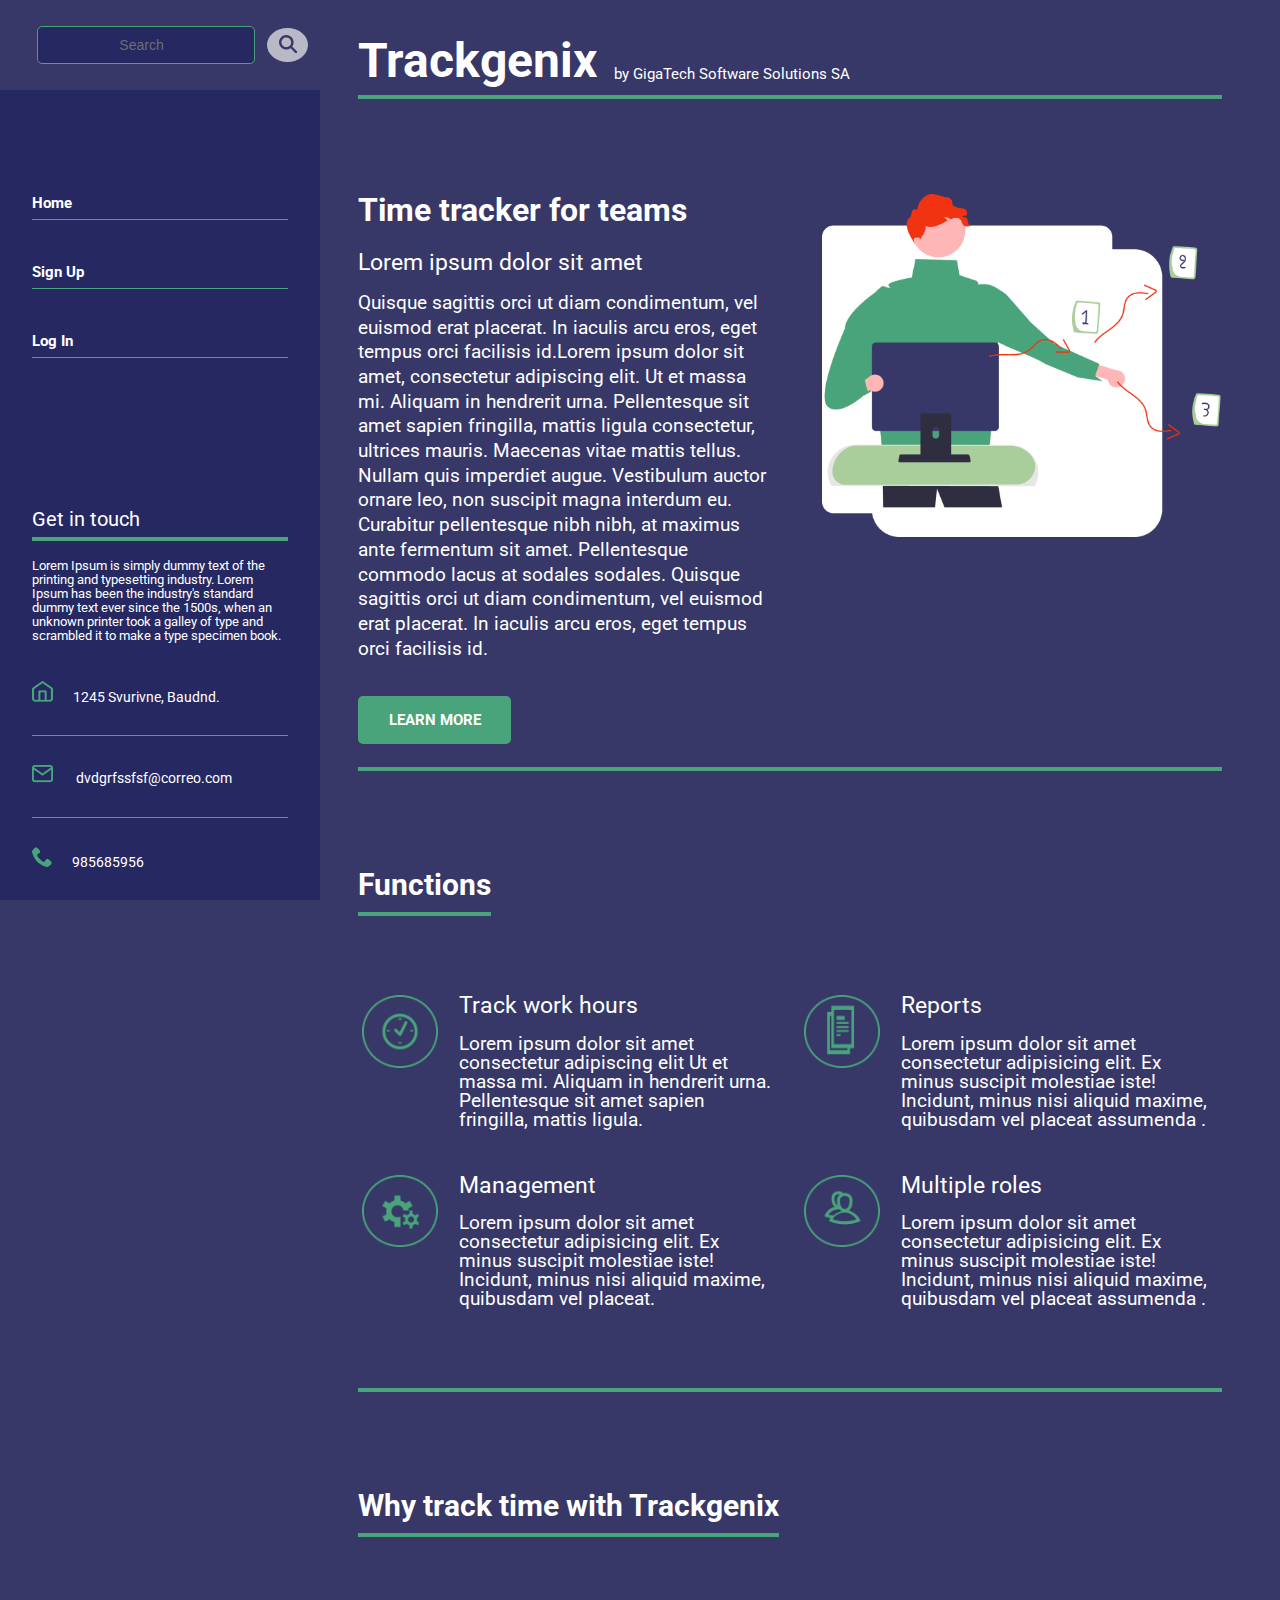
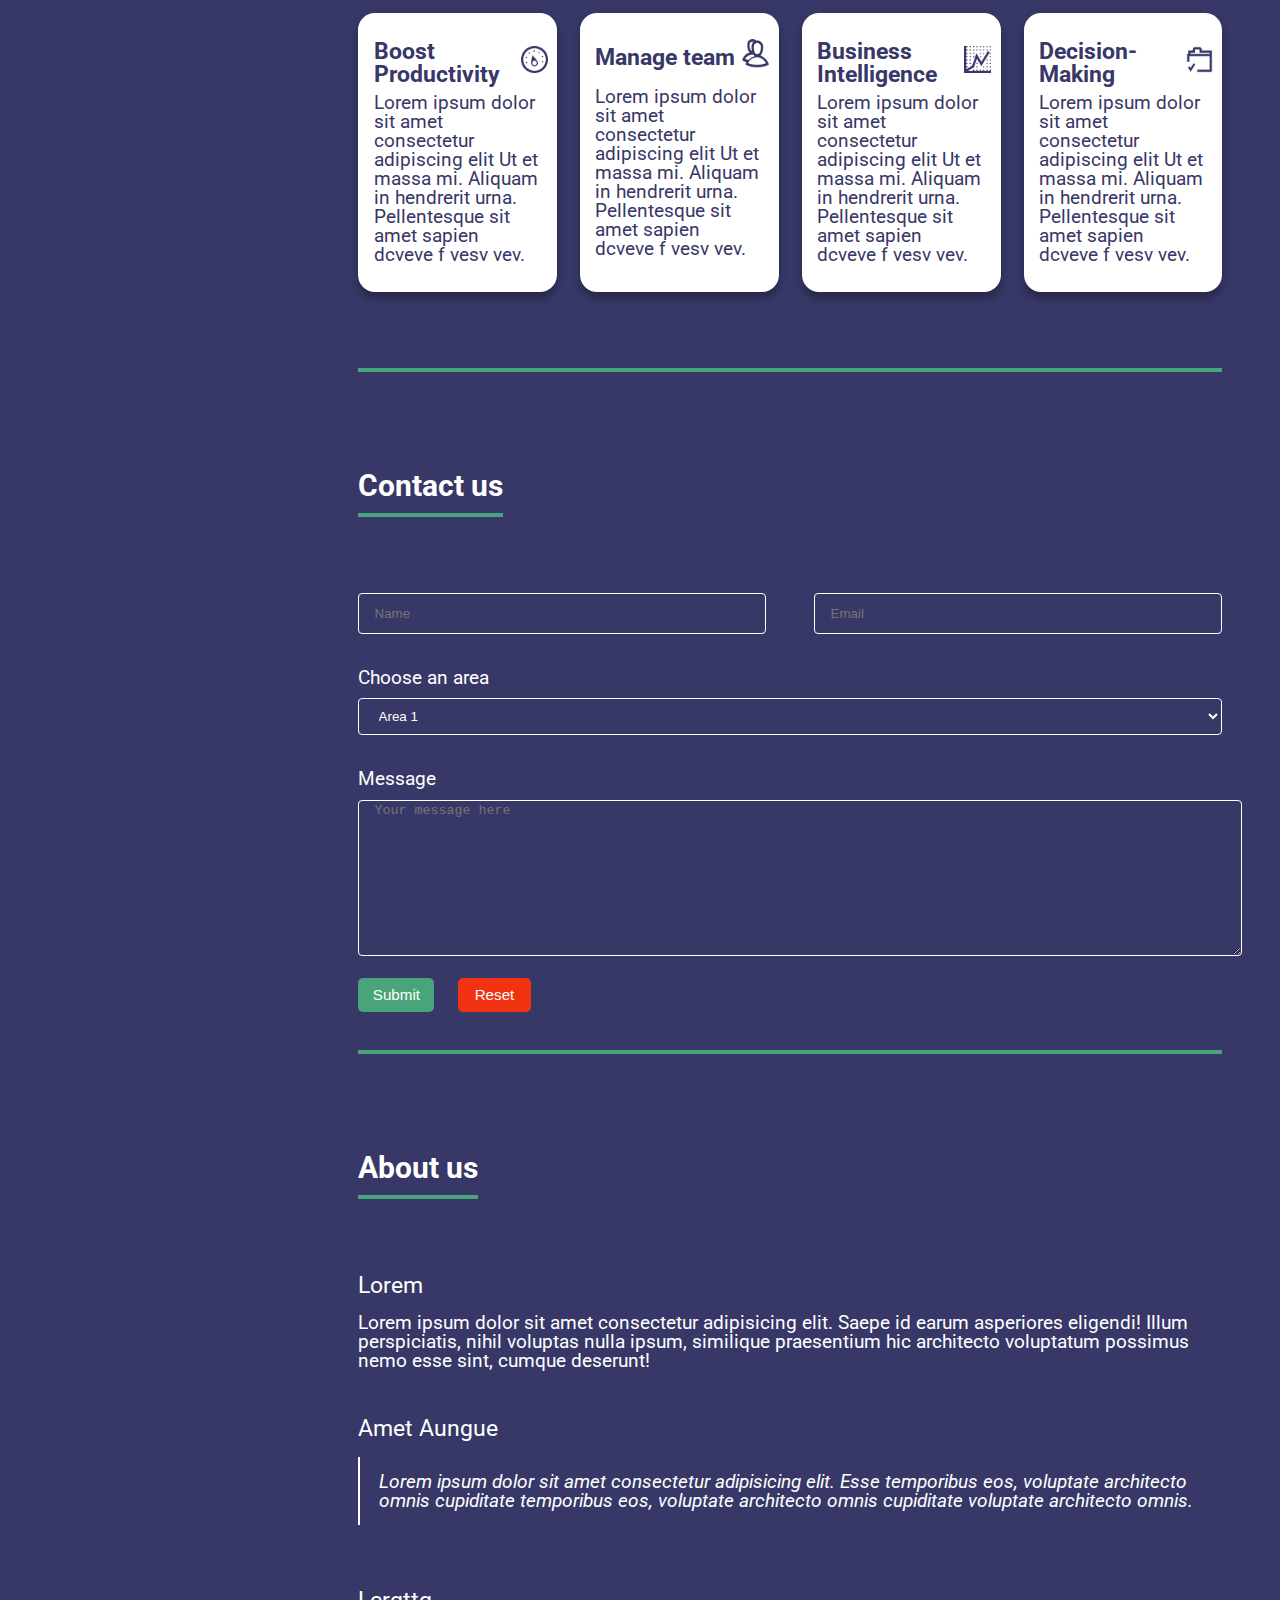
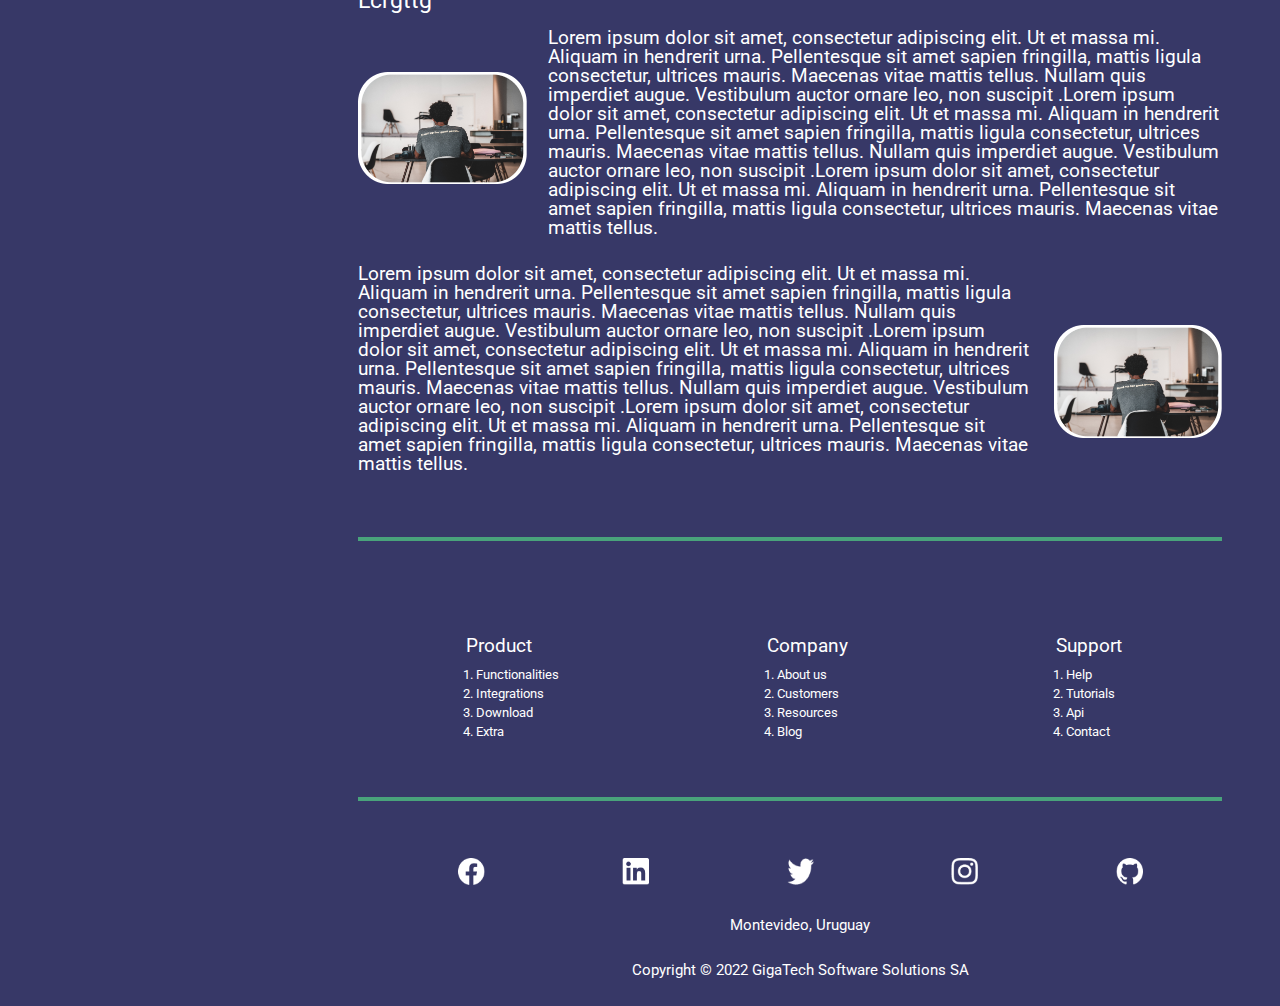
<file: Semana-07/views/index.html>
<!DOCTYPE html>
<html lang="es">
  <head>
    <meta charset="UTF-8" />
    <meta http-equiv="X-UA-Compatible" content="IE=edge" />
    <meta name="viewport" content="width=device-width, initial-scale=1.0" />
    <link rel="stylesheet" href="../styles/reset.css" />
    <link rel="stylesheet" href="../styles/style.css" />
    <link rel="stylesheet" href="../styles/header.css" />
    <link rel="stylesheet" href="../styles/aside.css" />
    <link rel="stylesheet" href="../styles/main.css" />
    <link rel="stylesheet" href="../styles/footer.css" />
    <script src="../js/contact.js"></script>
    <title>Trackgenix</title>
  </head>
  <body>
    <div class="container-aside">
      <aside>
        <section class="container-search">
          <input type="search" placeholder=" Search" name="search" />
          <button>
            <img src="../img/icon-lupa.png" alt="magnifying glass image" />
          </button>
        </section>
        <section class="sidebar-links">
          <ul>
            <li>
              <a href="">Home</a>
            </li>
            <li>
              <a
                href="https://joryapur.github.io/BaSP-A2022-Etapa-1/Semana-07/views/employee-signup.html"
                >Sign Up</a
              >
            </li>
            <li>
              <a
                href="https://joryapur.github.io/BaSP-A2022-Etapa-1/Semana-07/views/login.html"
                >Log In</a
              >
            </li>
          </ul>
        </section>
        <section class="sidebar-contact">
          <h3>Get in touch</h3>
          <p>
            Lorem Ipsum is simply dummy text of the printing and typesetting
            industry. Lorem Ipsum has been the industry's standard dummy text
            ever since the 1500s, when an unknown printer took a galley of type
            and scrambled it to make a type specimen book.
          </p>
          <address>
            <div>
              <img
                src="../img/icon-adress.png"
                alt="Icon Adress"
                class="icon-adress"
              />1245 Svurivne, Baudnd.
            </div>
            <div>
              <img src="../img/icon-email.png" alt="Icon Email" />
              <a href="mailto:dvdgrfssfsf@correo.com">dvdgrfssfsf@correo.com</a>
            </div>
            <div>
              <img
                src="../img/icon-telephone.png"
                alt="Icon Telephone"
              />985685956
            </div>
          </address>
        </section>
      </aside>
    </div>
    <div class="main-content">
      <header>
        <div class="header">
          <button class="btn-header">
            <img src="../img/button-menu.png" alt="" />
          </button>
          <div>
            <h1>Trackgenix</h1>
            <h2>by GigaTech Software Solutions SA</h2>
          </div>
        </div>
      </header>
      <main>
        <section class="container-mainImage">
          <img src="../img/imagen-principal.png" alt="logo image" />
          <div>
            <h2>Time tracker for teams</h2>
            <h3>Lorem ipsum dolor sit amet</h3>
            <p>
              Quisque sagittis orci ut diam condimentum, vel euismod erat
              placerat. In iaculis arcu eros, eget tempus orci facilisis
              id.Lorem ipsum dolor sit amet, consectetur adipiscing elit. Ut et
              massa mi. Aliquam in hendrerit urna. Pellentesque sit amet sapien
              fringilla, mattis ligula consectetur, ultrices mauris. Maecenas
              vitae mattis tellus. Nullam quis imperdiet augue. Vestibulum
              auctor ornare leo, non suscipit magna interdum eu. Curabitur
              pellentesque nibh nibh, at maximus ante fermentum sit amet.
              Pellentesque commodo lacus at sodales sodales. Quisque sagittis
              orci ut diam condimentum, vel euismod erat placerat. In iaculis
              arcu eros, eget tempus orci facilisis id.
            </p>
            <a href="">Learn More</a>
          </div>
        </section>
        <section class="container-functions">
          <h2>Functions</h2>
          <div class="content-functions">
            <div class="function">
              <img src="../img/icon-time.png" alt="Time icon" />
              <div>
                <h3>Track work hours</h3>
                <p>
                  Lorem ipsum dolor sit amet consectetur adipiscing elit Ut et
                  massa mi. Aliquam in hendrerit urna. Pellentesque sit amet
                  sapien fringilla, mattis ligula.
                </p>
              </div>
            </div>
            <div class="function">
              <img src="../img/icon-reports.png" alt="Reports icon" />
              <div>
                <h3>Reports</h3>
                <p>
                  Lorem ipsum dolor sit amet consectetur adipisicing elit. Ex
                  minus suscipit molestiae iste! Incidunt, minus nisi aliquid
                  maxime, quibusdam vel placeat assumenda .
                </p>
              </div>
            </div>
            <div class="function">
              <img src="../img/icon-resources.png" alt="Resources Icon" />
              <div>
                <h3>Management</h3>
                <p>
                  Lorem ipsum dolor sit amet consectetur adipisicing elit. Ex
                  minus suscipit molestiae iste! Incidunt, minus nisi aliquid
                  maxime, quibusdam vel placeat.
                </p>
              </div>
            </div>
            <div class="function">
              <img src="../img/icon-roles.png" alt="Multiple roles Icon" />
              <div>
                <h3>Multiple roles</h3>
                <p>
                  Lorem ipsum dolor sit amet consectetur adipisicing elit. Ex
                  minus suscipit molestiae iste! Incidunt, minus nisi aliquid
                  maxime, quibusdam vel placeat assumenda .
                </p>
              </div>
            </div>
          </div>
        </section>
        <section class="container-cards">
          <h2>Why track time with Trackgenix</h2>
          <div class="cards">
            <div class="card">
              <div class="card-content">
                <h3>Boost Productivity</h3>
                <img src="../img/icon-boost.png" alt="Boost Icon" />
              </div>
              <p>
                Lorem ipsum dolor sit amet consectetur adipiscing elit Ut et
                massa mi. Aliquam in hendrerit urna. Pellentesque sit amet
                sapien dcveve f vesv vev.
              </p>
            </div>
            <div class="card">
              <div class="card-content">
                <h3>Manage team</h3>
                <img
                  src="../img/icon-multipleRoles.png"
                  alt="Multiple roles icon"
                />
              </div>
              <p>
                Lorem ipsum dolor sit amet consectetur adipiscing elit Ut et
                massa mi. Aliquam in hendrerit urna. Pellentesque sit amet
                sapien dcveve f vesv vev.
              </p>
            </div>
            <div class="card">
              <div class="card-content">
                <h3>Business Intelligence</h3>
                <img
                  src="../img/icon-business-intelligence.png"
                  alt="Business Intelligence icon"
                />
              </div>
              <p>
                Lorem ipsum dolor sit amet consectetur adipiscing elit Ut et
                massa mi. Aliquam in hendrerit urna. Pellentesque sit amet
                sapien dcveve f vesv vev.
              </p>
            </div>
            <div class="card">
              <div class="card-content">
                <h3>Decision-Making</h3>
                <img
                  src="../img/icon- decisionMaking.png"
                  alt="Decision-Making icon"
                />
              </div>
              <p>
                Lorem ipsum dolor sit amet consectetur adipiscing elit Ut et
                massa mi. Aliquam in hendrerit urna. Pellentesque sit amet
                sapien dcveve f vesv vev.
              </p>
            </div>
          </div>
        </section>
        <section class="container-form">
          <h2>Contact us</h2>
          <form id="form">
            <input
              type="text"
              placeholder="Name"
              name="name"
              class="input-small"
              id="name"
            />
            <input
              type="text"
              placeholder="Email"
              name="email"
              class="input-small"
              id="mail"
            />
            <label for="area">Choose an area</label>
            <select id="area">
              <option value="area1" id="area1">Area 1</option>
              <option value="area2" id="area2">Area 2</option>
              <option value="area3" id="area3">Area 3</option>
              <option value="area4" id="area4">Area 4</option>
            </select>
            <label for="message">Message</label>
            <textarea
              id="message"
              cols="30"
              rows="10"
              placeholder="Your message here"
            ></textarea>
            <button type="submit" class="btn-submit" id="submit">Submit</button>
            <button type="reset" class="btn-reset">Reset</button>
          </form>
        </section>
        <section class="container-about">
          <h2>About us</h2>
          <div class="container-about-1">
            <div class="container-text">
              <h3>Lorem</h3>
              <p>
                Lorem ipsum dolor sit amet consectetur adipisicing elit. Saepe
                id earum asperiores eligendi! Illum perspiciatis, nihil voluptas
                nulla ipsum, similique praesentium hic architecto voluptatum
                possimus nemo esse sint, cumque deserunt!
              </p>
            </div>
            <img
              src="../img/imagen2.png"
              alt="image of a man working on the pc"
            />
          </div>
          <div class="container-quote">
            <h3 class="quote-tittle">Amet Aungue</h3>
            <p>
              Lorem ipsum dolor sit amet consectetur adipisicing elit. Esse
              temporibus eos, voluptate architecto omnis cupiditate temporibus
              eos, voluptate architecto omnis cupiditate voluptate architecto
              omnis.
            </p>
          </div>
          <h3 class="about-tittle">Lcrgttg</h3>
          <div class="container-about-content1">
            <img
              src="../img/imagen2.png"
              alt="image of a man working on the pc"
              id="img-right"
            />
            <p class="float-right">
              Lorem ipsum dolor sit amet, consectetur adipiscing elit. Ut et
              massa mi. Aliquam in hendrerit urna. Pellentesque sit amet sapien
              fringilla, mattis ligula consectetur, ultrices mauris. Maecenas
              vitae mattis tellus. Nullam quis imperdiet augue. Vestibulum
              auctor ornare leo, non suscipit .Lorem ipsum dolor sit amet,
              consectetur adipiscing elit. Ut et massa mi. Aliquam in hendrerit
              urna. Pellentesque sit amet sapien fringilla, mattis ligula
              consectetur, ultrices mauris. Maecenas vitae mattis tellus. Nullam
              quis imperdiet augue. Vestibulum auctor ornare leo, non suscipit
              .Lorem ipsum dolor sit amet, consectetur adipiscing elit. Ut et
              massa mi. Aliquam in hendrerit urna. Pellentesque sit amet sapien
              fringilla, mattis ligula consectetur, ultrices mauris. Maecenas
              vitae mattis tellus.
            </p>
          </div>
          <div class="container-about-content2">
            <p class="float-right middle">
              Lorem ipsum dolor sit amet, consectetur adipiscing elit. Ut et
              massa mi. Aliquam in hendrerit urna. Pellentesque sit amet sapien
              fringilla, mattis ligula consectetur, ultrices mauris. Maecenas
              vitae mattis tellus. Nullam quis imperdiet augue. Vestibulum
              auctor ornare leo, non suscipit .Lorem ipsum dolor sit amet,
              consectetur adipiscing elit. Ut et massa mi. Aliquam in hendrerit
              urna. Pellentesque sit amet sapien fringilla, mattis ligula
              consectetur, ultrices mauris. Maecenas vitae mattis tellus. Nullam
              quis imperdiet augue. Vestibulum auctor ornare leo, non suscipit
              .Lorem ipsum dolor sit amet, consectetur adipiscing elit. Ut et
              massa mi. Aliquam in hendrerit urna. Pellentesque sit amet sapien
              fringilla, mattis ligula consectetur, ultrices mauris. Maecenas
              vitae mattis tellus.
            </p>
            <img
              src="../img/imagen2.png"
              alt="image of a man working on the pc"
            />
          </div>
        </section>
        <section class="container-links">
          <div class="container-links-links">
            <div class="container-links-list">
              <h2>Product</h2>
              <ol>
                <li><a href="">Functionalities</a></li>
                <li><a href=""> Integrations</a></li>
                <li><a href=""> Download</a></li>
                <li><a href=""> Extra</a></li>
              </ol>
            </div>
            <div class="container-links-list">
              <h2>Company</h2>
              <ol>
                <li><a href=""> About us</a></li>
                <li><a href="">Customers</a></li>
                <li><a href=""> Resources</a></li>
                <li><a href=""> Blog</a></li>
              </ol>
            </div>
            <div class="container-links-list">
              <h2>Support</h2>
              <ol>
                <li><a href="">Help</a></li>
                <li><a href="">Tutorials</a></li>
                <li><a href="">Api</a></li>
                <li><a href="">Contact</a></li>
              </ol>
            </div>
          </div>
        </section>
      </main>
      <footer>
        <div>
          <a href="">
            <img src="../img/icon-facebook.png" alt="Icon Facebook" />
          </a>
          <a href="">
            <img src="../img/icon-linkedin.png" alt="Icon Linkedin" />
          </a>
          <a href="">
            <img src="../img/icon-twitter.png" alt="Icon Twitter" />
          </a>
          <a href="">
            <img src="../img/icon-instagram.png" alt="Icon Instagram" />
          </a>
          <a href="">
            <img src="../img/icon-github.png" alt="Icon Github" />
          </a>
        </div>
        <h4>Montevideo, Uruguay</h4>
        <h4>Copyright &copy; 2022 GigaTech Software Solutions SA</h4>
      </footer>
    </div>
  </body>
</html>
</file>
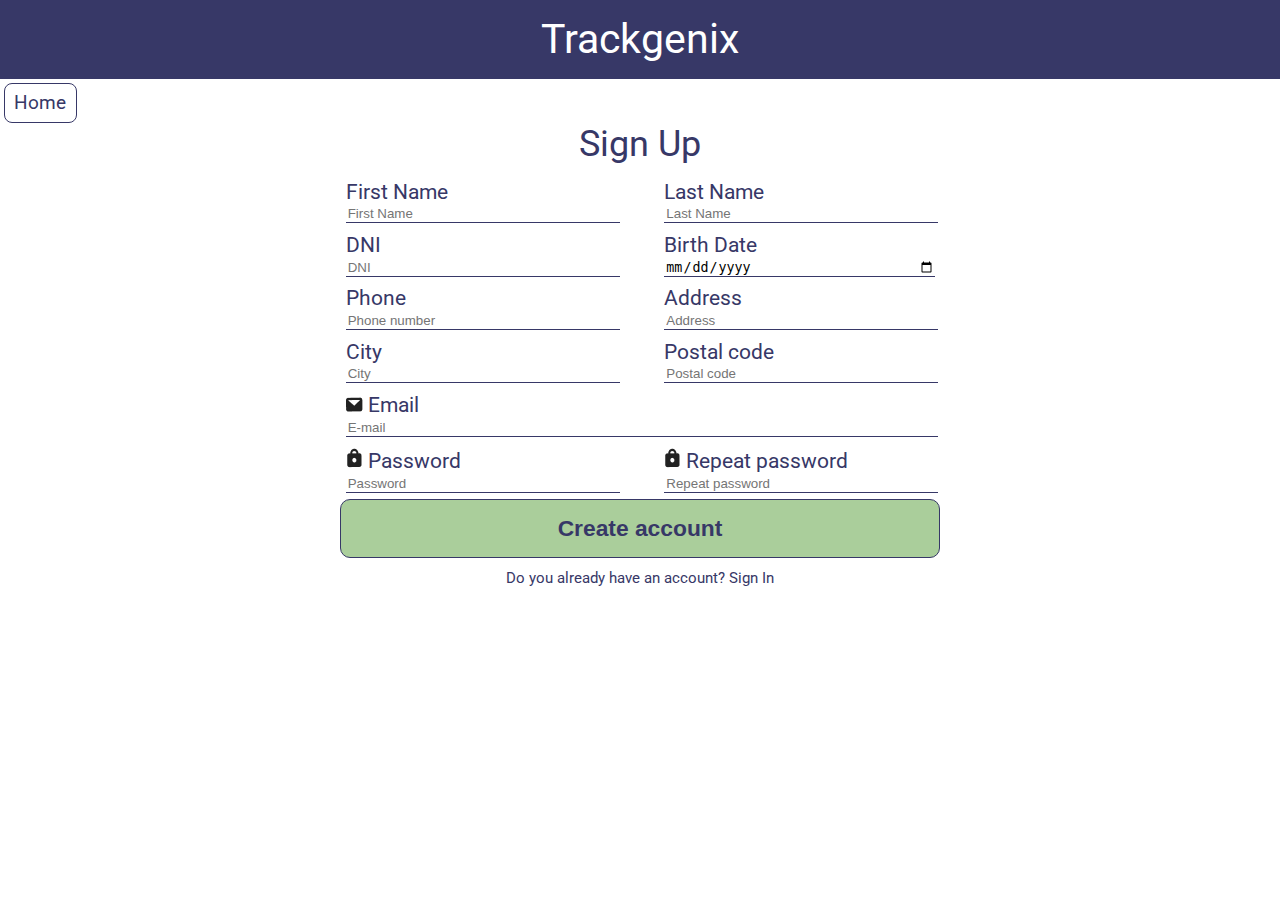
<file: Semana-06/views/employee-signup.html>
<!DOCTYPE html>
<html lang="en">
  <head>
    <meta charset="UTF-8" />
    <meta http-equiv="X-UA-Compatible" content="IE=edge" />
    <meta name="viewport" content="width=device-width, initial-scale=1.0" />
    <link rel="stylesheet" href="../styles/reset.css" />
    <link rel="stylesheet" href="../styles/style.css" />
    <link rel="stylesheet" href="../styles/employee-signup.css" />
    <script src="../js/employee-signup.js"></script>
    <title>Document</title>
  </head>
  <body>
    <header>
      <h1>Trackgenix</h1>
    </header>
    <main id="main">
      <a
        href="https://joryapur.github.io/BaSP-A2022-Etapa-1/Semana-06/views/index.html"
        class="link-home"
        >Home</a
      >
      <div class="container-login">
        <h2>Sign Up</h2>
        <form id="form">
          <div class="form-input">
            <label for="firstName">First Name</label>
            <div>
              <input
                type="text"
                placeholder="First Name"
                class="inputBox"
                id="firstName"
                required
              />
            </div>
          </div>
          <div class="form-input">
            <label for="lastName">Last Name</label>
            <div>
              <input
                type="text"
                placeholder="Last Name"
                class="inputBox"
                id="lastName"
                required
              />
            </div>
          </div>
          <div class="form-input">
            <label for="dni">DNI</label>
            <div>
              <input
                type="text"
                placeholder="DNI"
                class="inputBox"
                id="dni"
                required
              />
            </div>
          </div>
          <div class="form-input">
            <label for="birthDate">Birth Date</label>
            <input type="date" class="inputBox" id="birthDate" required />
          </div>
          <div class="form-input">
            <label for="phoneNum">Phone</label>
            <div>
              <input
                type="text"
                placeholder="Phone number"
                class="inputBox"
                id="phone"
                required
              />
            </div>
          </div>
          <div class="form-input">
            <label for="adress">Address</label>
            <div>
              <input
                type="text"
                placeholder="Address"
                class="inputBox"
                id="address"
                required
              />
            </div>
          </div>
          <div class="form-input">
            <label for="city">City</label>
            <div>
              <input
                type="text"
                placeholder="City"
                class="inputBox"
                id="city"
                required
              />
            </div>
          </div>
          <div class="form-input">
            <label for="postalCode">Postal code</label>
            <div>
              <input
                type="text"
                placeholder="Postal code"
                class="inputBox"
                id="postalCode"
                required
              />
            </div>
          </div>
          <div class="form-input email-100">
            <img src="../img/form-email.png" alt="" />
            <label for="email">Email</label>
            <div>
              <input
                type="text"
                placeholder="E-mail"
                class="inputBox"
                id="email"
                required
              />
            </div>
          </div>
          <div class="form-input">
            <img src="../img/form-pass.png" alt="" />
            <label for="pass">Password</label>
            <div>
              <input
                type="password"
                placeholder="Password"
                class="inputBox"
                id="pass"
                required
              />
            </div>
          </div>
          <div class="form-input">
            <img src="../img/form-pass.png" alt="" />
            <label for="repeatPass">Repeat password</label>
            <div>
              <input
                type="password"
                placeholder="Repeat password"
                class="inputBox"
                id="repeatPass"
                required
              />
            </div>
          </div>
          <button type="submit" id="submit">Create account</button>
        </form>
        <a
          href="https://joryapur.github.io/BaSP-A2022-Etapa-1/Semana-06/views/login.html"
          class="link-signIn"
          >Do you already have an account? Sign In</a
        >
      </div>
    </main>
  </body>
</html>
</file>
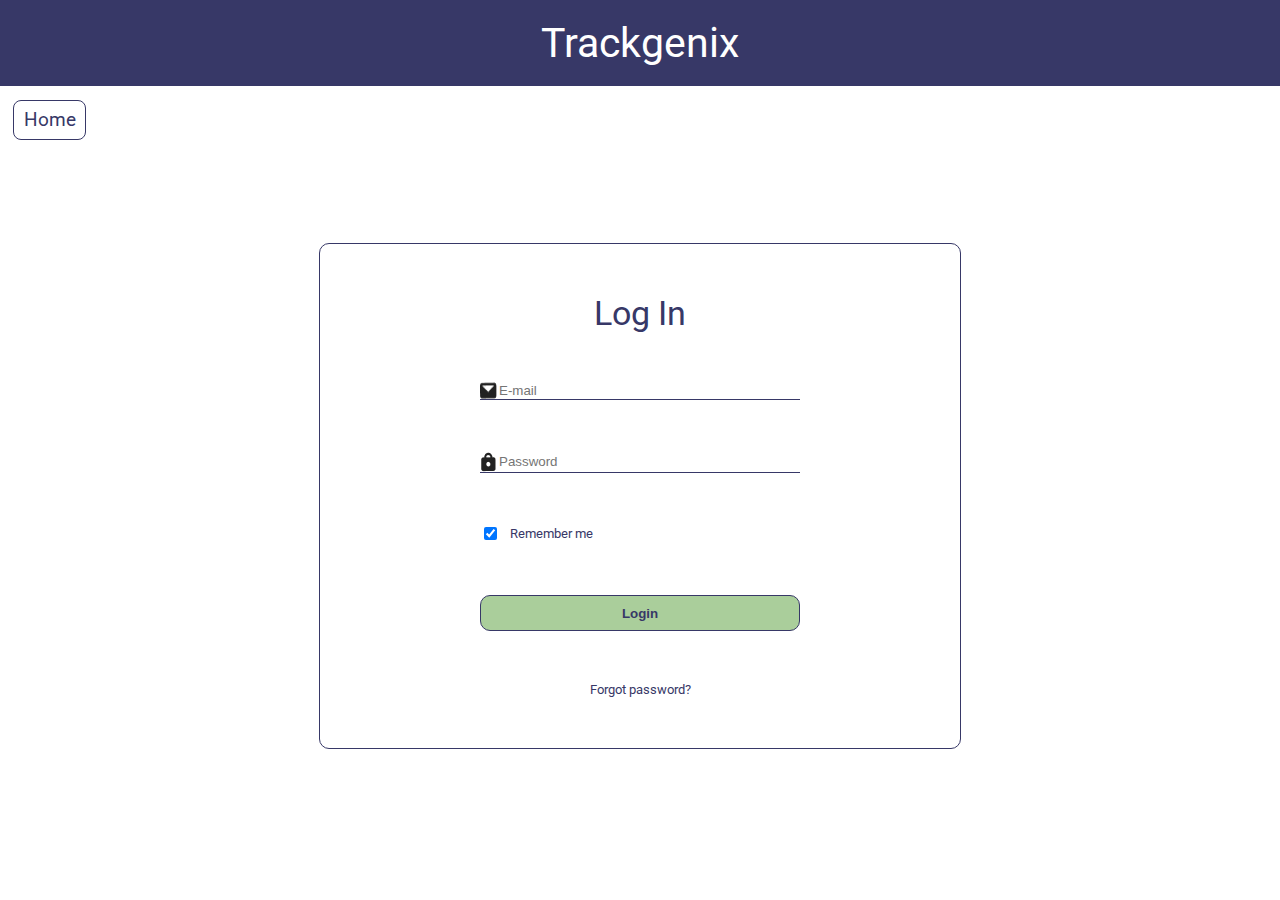
<file: Semana-06/views/login.html>
<!DOCTYPE html>
<html lang="en">
  <head>
    <meta charset="UTF-8" />
    <meta http-equiv="X-UA-Compatible" content="IE=edge" />
    <meta name="viewport" content="width=device-width, initial-scale=1.0" />
    <link rel="stylesheet" href="../styles/reset.css" />
    <link rel="stylesheet" href="../styles/style.css" />
    <link rel="stylesheet" href="../styles/login.css" />
    <script src="../js/login.js"></script>
    <title>Document</title>
  </head>
  <body>
    <header>
      <h1>Trackgenix</h1>
    </header>
    <main id="main">
      <a
        href="https://joryapur.github.io/BaSP-A2022-Etapa-1/Semana-06/views/index.html"
        class="link-home"
        >Home</a
      >
      <div class="container-login">
        <h2>Log In</h2>
        <form id="form">
          <div class="form-input" id="box-email">
            <img src="../img/form-email.png" alt="" />
            <input
              type="text"
              placeholder="E-mail"
              class="inputBox"
              id="email"
              required
            />
          </div>
          <div class="form-input" id="box-pass">
            <img src="../img/form-pass.png" alt="" />
            <input
              type="password"
              placeholder="Password"
              class="inputBox"
              id="pass"
              required
            />
          </div>
          <div class="form-remember">
            <input type="checkbox" name="" id="checkbox" checked />
            <label for="checkbox">Remember me</label>
          </div>
          <button type="submit" id="submit">Login</button>
        </form>
        <a href="">Forgot password?</a>
      </div>
    </main>
  </body>
</html>
</file>
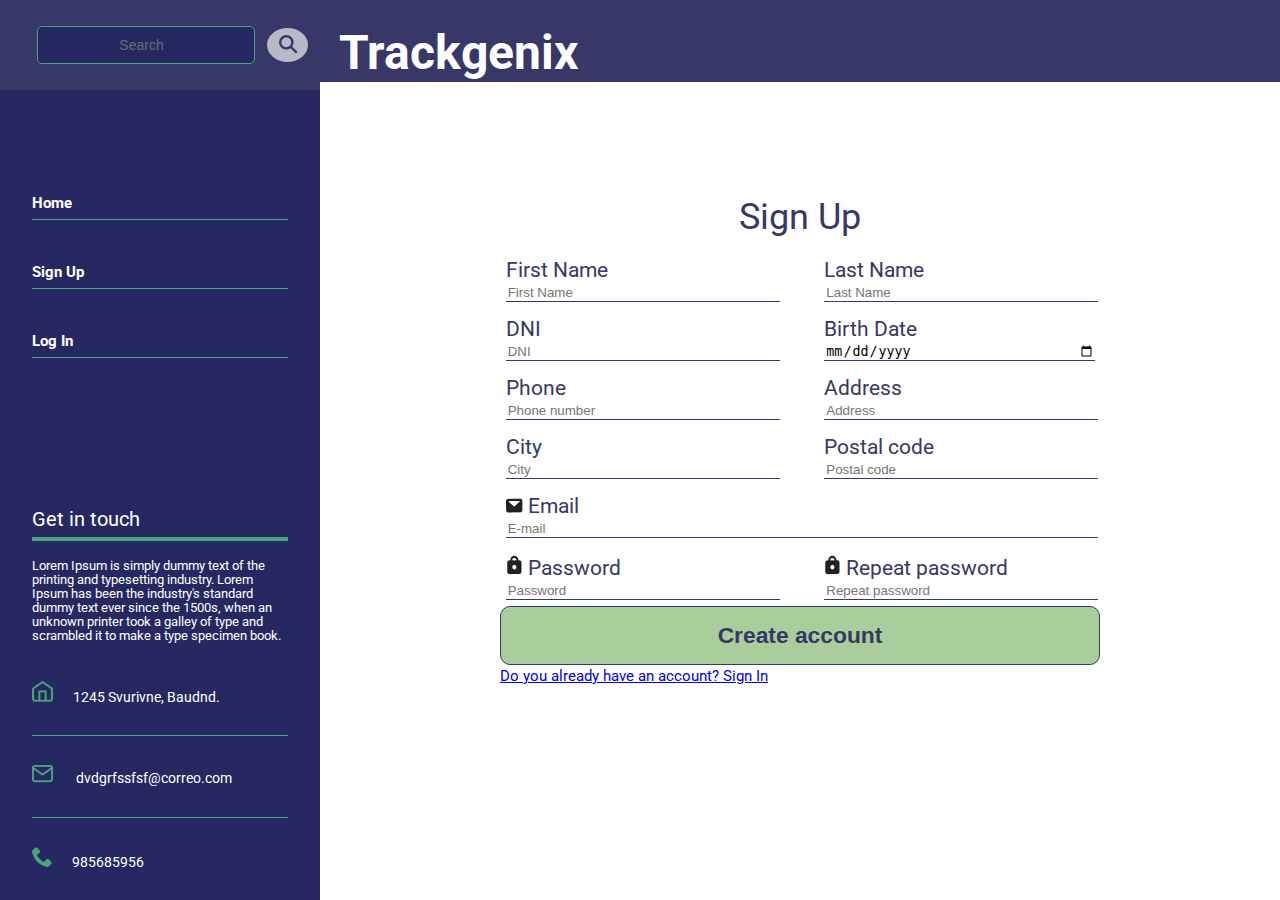
<file: Semana-07/views/employee-signup.html>
<!DOCTYPE html>
<html lang="en">
  <head>
    <meta charset="UTF-8" />
    <meta http-equiv="X-UA-Compatible" content="IE=edge" />
    <meta name="viewport" content="width=device-width, initial-scale=1.0" />
    <link rel="stylesheet" href="../styles/reset.css" />
    <link rel="stylesheet" href="../styles/style.css" />
    <link rel="stylesheet" href="../styles/aside.css" />
    <link rel="stylesheet" href="../styles/employee-signup.css" />
    <script src="../js/employee-signup.js"></script>
    <title>Document</title>
  </head>
  <body>
    <div class="container-aside">
      <aside>
        <section class="container-search">
          <input type="search" placeholder=" Search" name="search" />
          <button>
            <img src="../img/icon-lupa.png" alt="magnifying glass image" />
          </button>
        </section>
        <section class="sidebar-links">
          <ul>
            <li>
              <a
                href="https://joryapur.github.io/BaSP-A2022-Etapa-1/Semana-07/views/index.html"
                >Home</a
              >
            </li>
            <li>
              <a
                href="https://joryapur.github.io/BaSP-A2022-Etapa-1/Semana-07/views/employee-signup.html"
                >Sign Up</a
              >
            </li>
            <li>
              <a
                href="https://joryapur.github.io/BaSP-A2022-Etapa-1/Semana-07/views/login.html"
                >Log In</a
              >
            </li>
          </ul>
        </section>
        <section class="sidebar-contact">
          <h3>Get in touch</h3>
          <p>
            Lorem Ipsum is simply dummy text of the printing and typesetting
            industry. Lorem Ipsum has been the industry's standard dummy text
            ever since the 1500s, when an unknown printer took a galley of type
            and scrambled it to make a type specimen book.
          </p>
          <address>
            <div>
              <img
                src="../img/icon-adress.png"
                alt="Icon Adress"
                class="icon-adress"
              />1245 Svurivne, Baudnd.
            </div>
            <div>
              <img src="../img/icon-email.png" alt="Icon Email" />
              <a href="mailto:dvdgrfssfsf@correo.com">dvdgrfssfsf@correo.com</a>
            </div>
            <div>
              <img
                src="../img/icon-telephone.png"
                alt="Icon Telephone"
              />985685956
            </div>
          </address>
        </section>
      </aside>
    </div>
    <div class="main-content">
      <header>
        <h1>Trackgenix</h1>
      </header>
      <main id="main">
        <div class="container-login">
          <h2>Sign Up</h2>
          <form id="form">
            <div class="form-input">
              <p class="error-msg" id="firstNameError"></p>
              <label for="firstName">First Name</label>
              <div>
                <input
                  type="text"
                  placeholder="First Name"
                  class="inputBox"
                  id="firstName"
                  required
                />
              </div>
            </div>
            <div class="form-input">
              <p class="error-msg" id="lastNameError"></p>
              <label for="lastName">Last Name</label>
              <div>
                <input
                  type="text"
                  placeholder="Last Name"
                  class="inputBox"
                  id="lastName"
                  required
                />
              </div>
            </div>
            <div class="form-input">
              <p class="error-msg" id="dniError"></p>
              <label for="dni">DNI</label>
              <div>
                <input
                  type="text"
                  placeholder="DNI"
                  class="inputBox"
                  id="dni"
                  required
                />
              </div>
            </div>
            <div class="form-input">
              <p class="error-msg" id="birthDateError"></p>
              <label for="birthDate">Birth Date</label>
              <input
                type="date"
                class="inputBox"
                id="birthDate"
                placeholder="10/09/1994"
                required
              />
            </div>
            <div class="form-input">
              <p class="error-msg" id="phoneError"></p>
              <label for="phoneNum">Phone</label>
              <div>
                <input
                  type="text"
                  placeholder="Phone number"
                  class="inputBox"
                  id="phone"
                  required
                />
              </div>
            </div>
            <div class="form-input">
              <p class="error-msg" id="addressError"></p>
              <label for="adress">Address</label>
              <div>
                <input
                  type="text"
                  placeholder="Address"
                  class="inputBox"
                  id="address"
                  required
                />
              </div>
            </div>
            <div class="form-input">
              <p class="error-msg" id="cityError"></p>
              <label for="city">City</label>
              <div>
                <input
                  type="text"
                  placeholder="City"
                  class="inputBox"
                  id="city"
                  required
                />
              </div>
            </div>
            <div class="form-input">
              <p class="error-msg" id="zipError"></p>
              <label for="postalCode">Postal code</label>
              <div>
                <input
                  type="text"
                  placeholder="Postal code"
                  class="inputBox"
                  id="postalCode"
                  required
                />
              </div>
            </div>
            <div class="form-input email-100">
              <p class="error-msg" id="emailError"></p>
              <img src="../img/form-email.png" alt="" />
              <label for="email">Email</label>
              <div>
                <input
                  type="text"
                  placeholder="E-mail"
                  class="inputBox"
                  id="email"
                  required
                />
              </div>
            </div>
            <div class="form-input">
              <p class="error-msg" id="passwordError"></p>
              <img src="../img/form-pass.png" alt="" />
              <label for="pass">Password</label>
              <div>
                <input
                  type="password"
                  placeholder="Password"
                  class="inputBox"
                  id="pass"
                  required
                />
              </div>
            </div>
            <div class="form-input">
              <p class="error-msg" id="confirmPasswordError"></p>
              <img src="../img/form-pass.png" alt="" />
              <label for="repeatPass">Repeat password</label>
              <div>
                <input
                  type="password"
                  placeholder="Repeat password"
                  class="inputBox"
                  id="repeatPass"
                  required
                />
              </div>
            </div>
            <button type="submit" id="submit">Create account</button>
          </form>
          <a
            href="https://joryapur.github.io/BaSP-A2022-Etapa-1/Semana-07/views/login.html"
            class="link-signIn"
            >Do you already have an account? Sign In</a
          >
        </div>
      </main>
    </div>
  </body>
</html>
</file>
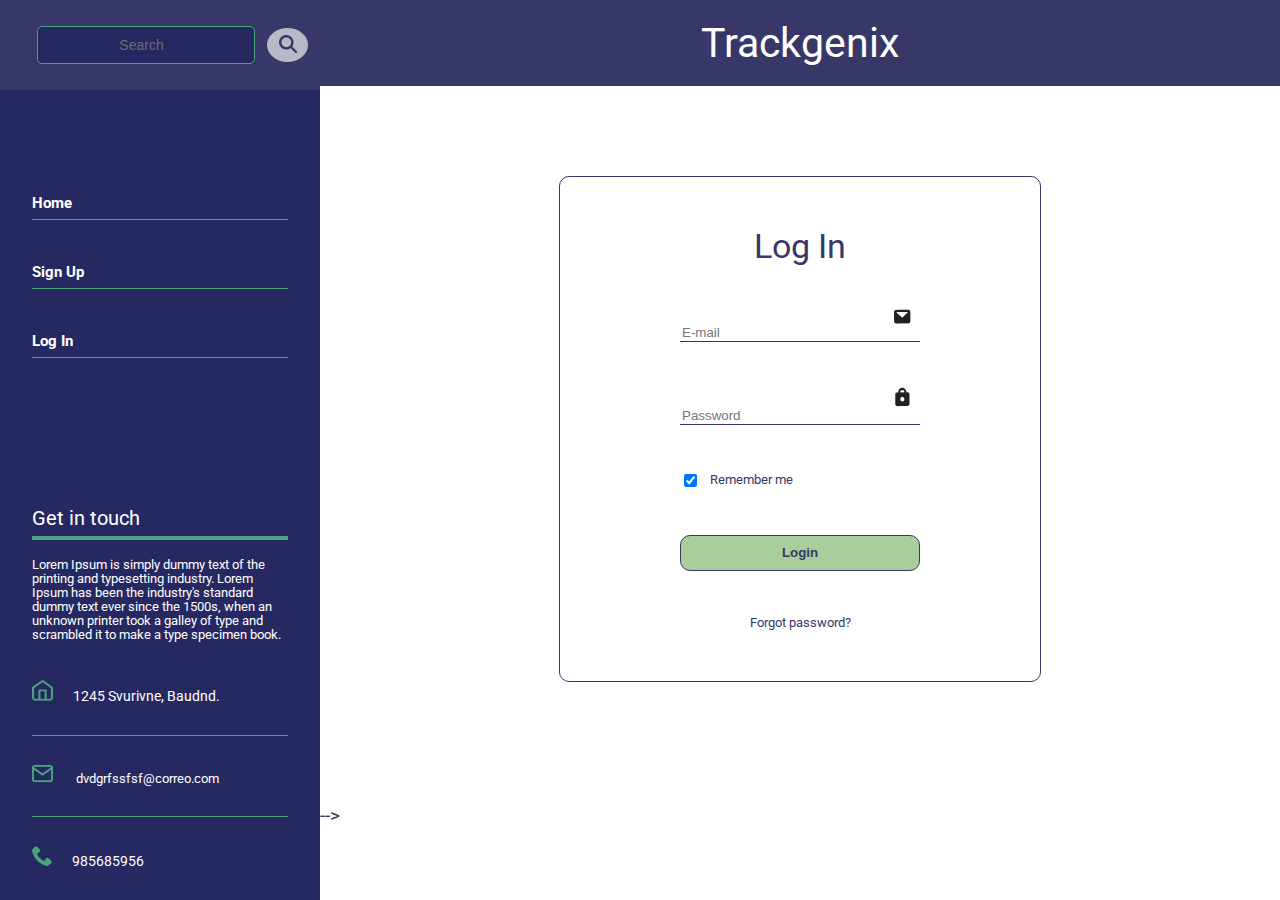
<file: Semana-07/views/login.html>
<!DOCTYPE html>
<html lang="en">
  <head>
    <meta charset="UTF-8" />
    <meta http-equiv="X-UA-Compatible" content="IE=edge" />
    <meta name="viewport" content="width=device-width, initial-scale=1.0" />
    <link rel="stylesheet" href="../styles/reset.css" />
    <link rel="stylesheet" href="../styles/style.css" />
    <link rel="stylesheet" href="../styles/aside.css" />
    <link rel="stylesheet" href="../styles/login.css" />
    <script src="../js/login.js"></script>
    <title>Document</title>
  </head>
  <body>
    <div class="container-aside">
      <aside>
        <section class="container-search">
          <input type="search" placeholder=" Search" name="search" />
          <button>
            <img src="../img/icon-lupa.png" alt="magnifying glass image" />
          </button>
        </section>
        <section class="sidebar-links">
          <ul>
            <li>
              <a
                href="https://joryapur.github.io/BaSP-A2022-Etapa-1/Semana-07/views/index.html"
                >Home</a
              >
            </li>
            <li>
              <a
                href="https://joryapur.github.io/BaSP-A2022-Etapa-1/Semana-07/views/employee-signup.html"
                >Sign Up</a
              >
            </li>
            <li>
              <a
                href="https://joryapur.github.io/BaSP-A2022-Etapa-1/Semana-07/views/login.html"
                >Log In</a
              >
            </li>
          </ul>
        </section>
        <section class="sidebar-contact">
          <h3>Get in touch</h3>
          <p>
            Lorem Ipsum is simply dummy text of the printing and typesetting
            industry. Lorem Ipsum has been the industry's standard dummy text
            ever since the 1500s, when an unknown printer took a galley of type
            and scrambled it to make a type specimen book.
          </p>
          <address>
            <div>
              <img
                src="../img/icon-adress.png"
                alt="Icon Adress"
                class="icon-adress"
              />1245 Svurivne, Baudnd.
            </div>
            <div>
              <img src="../img/icon-email.png" alt="Icon Email" />
              <a href="mailto:dvdgrfssfsf@correo.com">dvdgrfssfsf@correo.com</a>
            </div>
            <div>
              <img
                src="../img/icon-telephone.png"
                alt="Icon Telephone"
              />985685956
            </div>
          </address>
        </section>
      </aside>
    </div>
    <div class="main-content">
      <header>
        <h1>Trackgenix</h1>
      </header>
      <main id="main">
        <div class="container-login">
          <h2>Log In</h2>
          <form id="form">
            <div class="form-input" id="box-email">
              <p class="error-msg" id="emailError"></p>
              <img src="../img/form-email.png" alt="" />
              <input
                type="text"
                placeholder="E-mail"
                class="inputBox"
                id="email"
                required
              />
            </div>
            <div class="form-input" id="box-pass">
              <p class="error-msg" id="passwordError"></p>
              <img src="../img/form-pass.png" alt="" />
              <input
                type="password"
                placeholder="Password"
                class="inputBox"
                id="pass"
                required
              />
            </div>
            <div class="form-remember">
              <input type="checkbox" name="" id="checkbox" checked />
              <label for="checkbox">Remember me</label>
            </div>
            <button type="submit" id="submit">Login</button>
          </form>
          <a href="">Forgot password?</a>
        </div>
      </main>
      -->
    </div>
  </body>
</html>
</file>
<file: Semana-04/css/style.css>
@import url("https://fonts.googleapis.com/css2?family=Roboto:wght@400;700&display=swap");
html {
  font-size: 12px;
}
body {
  display: flex;
  background-color: #373867;
  font-family: "Roboto", sans-serif;
  color: white;
}

.header,
.container-mainImage,
.container-functions,
.container-cards,
.container-form,
.container-about,
.container-links {
  width: 90%;
  padding-top: 2rem;
  padding-bottom: 2rem;
  margin-left: 4%;
  margin-right: 5%;
  margin-bottom: 3rem;
  border-bottom: 4px solid #49a37b;
}

@media (min-width: 480px) {
  html {
    font-size: 17px;
  }
}
@media (min-width: 1024px) {
  html {
    font-size: 19px;
  }

  .main-content {
    width: 75%;
  }
}
</file>
<file: Semana-04/css/header.css>
.header {
  display: flex;
  padding-bottom: 0.3rem;
  padding-top: 0;
}

.btn-header {
  background: none;
  border: none;
  margin-right: 1rem;
}

.header h1 {
  padding-top: 2rem;
  padding-bottom: 0.2rem;
  margin-right: 0.9rem;
  font-weight: 700;
  font-size: 2.5rem;
  line-height: 2.5rem;
}

.header div {
  display: flex;
  flex-direction: column;
}
.header h2 {
  align-self: flex-end;
  padding-bottom: 0.4rem;
  font-size: 0.8rem;
}

@media (min-width: 480px) {
  .header div {
    flex-direction: row;
  }
}

@media (min-width: 1024px) {
  .btn-header {
    display: none;
  }
}
</file>
<file: Semana-04/css/aside.css>
aside {
  display: none;
}

@media (min-width: 1024px) {
  .container-aside {
    width: 25%;
  }
  aside {
    display: flex;
    flex-direction: column;
    justify-content: space-between;
    align-items: center;
    position: fixed;
    width: 25%;
    height: 100vh;
    background-color: #262862;
  }
  .container-search {
    display: flex;
    justify-content: space-evenly;
    align-items: center;
    width: 100%;
    height: 10vh;
    min-height: 80px;
    background-color: #373867;
  }

  .container-search > input {
    width: 68%;
    min-height: 38px;
    margin-left: 2.8vh;
    background-color: #262862;
    border: 1px solid #49a37b;
    border-radius: 5px;
    text-align: center;
    color: white;
  }

  .container-search > input::placeholder {
    font-size: 14px;
    font-weight: 400;
    opacity: 0.9;
  }

  .container-search button {
    border-style: none;
    border-radius: 50%;
    opacity: 0.7;
    transition: 0.5s;
  }

  .container-search button:hover {
    transform: scale(1.1);
  }

  .sidebar-links {
    width: 80%;
  }

  .sidebar-contact {
    width: 80%;
  }

  .sidebar-links ul li a {
    display: block;
    width: 100%;
    margin-bottom: 5vh;
    padding-bottom: 8px;
    border-bottom: 1px solid #49a37b;
    font-size: 15px;
    font-weight: 700;
    text-decoration: none;
    color: white;
    transition: color 0.2s linear 0.1s;
  }

  .sidebar-links ul li a:hover,
  address div a:hover {
    color: #49a37b;
  }

  .sidebar-contact > h3 {
    border-bottom: 4px solid #49a37b;
    padding-bottom: 8px;
    font-size: 20px;
    font-weight: 400;
  }

  .sidebar-contact > p {
    margin-bottom: 1vh;
    padding-top: 2vh;
    font-size: 0.7rem;
    font-weight: 400;
    line-height: 14px;
  }

  address > div {
    width: 100%;
    padding-bottom: 3.5vh;
    padding-top: 29px;
    border-bottom: 1px solid #49a37b;
    font-size: 14px;
  }

  address div img {
    margin-right: 20px;
  }

  .icon-adress {
    width: 21px;
    height: 21px;
  }

  address div:nth-child(3) {
    border: none;
  }

  address div a {
    text-decoration: none;
    color: white;
    transition: color 0.2s linear 0.1s;
  }
}
</file>
<file: Semana-04/css/main.css>
.container-mainImage {
  display: flex;
  flex-direction: column;
}

.container-mainImage img {
  min-width: 325px;
  max-width: 325px;
  min-height: 279px;
  margin-bottom: 2rem;
}

.container-mainImage div h2 {
  margin-bottom: 0.8em;
  font-size: 1.7rem;
  font-weight: 700;
}

.container-functions h2,
.container-cards h2,
.container-form h2,
.container-about h2 {
  width: fit-content;
  padding-bottom: 0.4rem;
  margin-bottom: 4rem;
  border-bottom: 4px solid #49a37b;
  font-weight: 700;
  font-size: 1.6rem;
  line-height: 2rem;
}

h3 {
  font-size: 1.2rem;
}

.container-mainImage div h3,
.container-functions h3,
.container-about h3 {
  margin-bottom: 0.7em;
}

main p {
  font-size: 1rem;
  line-height: 1rem;
  font-weight: 400;
}

.container-mainImage div p {
  padding-bottom: 2.5em;
  line-height: 1.3rem;
}

.container-mainImage div a {
  width: 7rem;
  padding: 0.8rem 1.6rem;
  background-color: #49a37b;
  border-radius: 5px;
  font-weight: 700;
  font-size: 0.8rem;
  line-height: 18px;
  text-align: center;
  text-transform: uppercase;
  text-decoration: none;
  color: white;
  transition: background-color 0.3s ease;
}

.container-mainImage a:hover {
  background-color: #49a37abb;
}

.function {
  margin-bottom: 2rem;
  padding: 0.2rem;
  border-radius: 10px;
}

.function img {
  width: 4rem;
  margin-bottom: 1rem;
}

.cards {
  display: flex;
  flex-wrap: wrap;
  justify-content: space-between;
}

.card {
  display: flex;
  flex-direction: column;
  justify-content: space-around;
  width: 100%;
  padding: 0.7rem 0px;
  margin-bottom: 2rem;
  border-radius: 17px;
  background: #ffffff;
  color: #373867;
  box-shadow: 0px 6px 10px rgba(0, 0, 0, 0.3);
  transition: all 0.2s;
}

.card-content {
  display: flex;
  justify-content: space-between;
}

.card img {
  width: 27px;
  max-width: 27px;
  height: auto;
  padding-right: 0.5rem;
  align-self: center;
}

.card-content h3 {
  padding-left: 0.8rem;
  margin-top: 0.8rem;
  margin-left: 0;
  margin-bottom: 0.3rem;
  font-weight: 700;
}

.card p {
  width: 85%;
  padding-left: 0.8rem;
  padding-bottom: 0.8rem;
  margin-top: 0px;
}

form {
  position: relative;
}

form > input,
form > select,
form > textarea {
  width: 100%;
  margin-bottom: 1rem;
  padding-left: 0.8rem;
  border: 1px solid #ffffff;
  border-radius: 4px;
  background: none;
  color: white;
}

form > input,
form > select {
  height: 37px;
}

form > select {
  width: 100%;
}

form option {
  color: #0d0e35;
}

.container-form label {
  display: block;
  margin-top: 0.8rem;
  padding-bottom: 0.6rem;
}

.btn-submit {
  width: 4rem;
  height: 1.8rem;
  margin-right: 1rem;
  background: #49a37b;
  border: 0;
  border-radius: 5px;
  color: white;
  font-size: 0.8rem;
  transition: background-color 0.3s ease;
}

.btn-submit:hover {
  background-color: #49a37abb;
}

.btn-reset {
  width: 3.8rem;
  height: 1.8rem;
  background: #f13312;
  border-radius: 5px;
  border: 0;
  color: white;
  font-size: 0.8rem;
  transition: background-color 0.3s ease;
}

.btn-reset:hover {
  background-color: #c74b35;
}

.container-about p {
  margin-bottom: 1.4rem;
}

.container-about-1 {
  display: flex;
  justify-content: space-between;
}

.container-quote p {
  font-style: italic;
  border-left: 2px solid white;
  padding: 0.8rem 0 0.8rem 1rem;
}

.container-about-content1,
.container-about-content2 {
  display: none;
}

.container-about img {
  width: 168.8px;
  height: 112.53px;
  align-self: center;
}

.about-tittle {
  display: none;
}

.container-links-links {
  display: flex;
  flex-direction: column;
  justify-content: space-around;
}

.container-links h2 {
  margin-left: -10px;
  margin-bottom: 10px;
  font-weight: 400;
  font-size: 1rem;
}

.container-links-list {
  margin-bottom: 0.9rem;
  margin-left: 0.9rem;
}
.container-links-list a {
  color: #ffffff;
  text-decoration: none;
  font-weight: 400;
  font-size: 0.7rem;
  line-height: 1rem;
  transition: color 0.2s linear 0.1s;
}

.container-links-list a:hover {
  color: #49a37b;
}
.container-links li {
  list-style: decimal;
  font-size: 0.7rem;
}

@media (min-width: 480px) {
  .card {
    width: 45%;
  }

  .content-functions {
    display: flex;
    flex-direction: column;
    justify-content: space-between;
    border-radius: 10px;
    transition: all 0.2s;
  }

  .function {
    display: flex;
    justify-content: center;
    align-items: self-start;
  }

  .container-functions img {
    margin-right: 1.1rem;
    align-self: flex-start;
  }

  .input-small {
    width: 45%;
  }

  form > input:nth-of-type(2) {
    position: absolute;
    right: 0;
    min-width: 100px;
  }

  .container-quote,
  .container-about-1 {
    display: none;
  }

  .container-about-content1,
  .container-about-content2 {
    display: flex;
    justify-content: space-between;
  }

  #img-right {
    margin-right: 1.1rem;
    margin-bottom: 1.9rem;
  }

  .middle {
    margin-right: 1.1rem;
  }

  .container-links-links {
    flex-direction: row;
    margin-left: 0;
  }
}

@media (min-width: 1024px) {
  .container-mainImage {
    flex-direction: row-reverse;
    justify-content: space-between;
  }

  .container-mainImage div {
    width: 48%;
    min-width: 200px;
  }

  .container-mainImage img {
    align-self: flex-start;
    max-width: 400px;
  }

  .content-functions {
    flex-direction: row;
    flex-wrap: wrap;
  }
  .function {
    width: 48%;
  }

  .function:hover {
    box-shadow: 0px 6px 10px rgba(0, 0, 0, 0.4);
    transform: scale(1.01);
    background: linear-gradient(#262862, #0d0e35);
  }

  .card {
    width: 23%;
  }

  .card:hover {
    box-shadow: 0px 6px 10px rgba(0, 0, 0, 0.4);
    transform: scale(1.01);
    background: linear-gradient(#49a37b, #306e51);
    color: white;
  }

  .cards {
    display: flex;
    flex-direction: row;
    justify-content: space-between;
  }

  .container-about-1 {
    display: flex;
    margin-bottom: 1.1rem;
  }

  .container-about-1 img {
    display: none;
  }

  .container-quote {
    display: flex;
    flex-direction: column;
    margin-bottom: 2rem;
  }

  .about-tittle {
    display: block;
  }
}
</file>
<file: Semana-04/css/footer.css>
footer div {
  display: flex;
  justify-content: space-evenly;
  align-items: center;
}

footer img {
  width: 27px;
  height: 27px;
  transition: all 0.2s;
}

footer img:hover {
  transform: scale(1.2);
}

footer h4 {
  width: fit-content;
  margin-left: auto;
  margin-top: 30px;
  margin-right: auto;
  font-weight: 400;
  font-size: 0.8rem;
  line-height: 0.8rem;
}

footer {
  border: none;
  padding-bottom: 1.5rem;
}
</file>
<file: Semana-06/styles/style.css>
@import url("https://fonts.googleapis.com/css2?family=Roboto:wght@400;700&display=swap");
html {
  font-size: 12px;
}
body {
  display: flex;
  background-color: #373867;
  font-family: "Roboto", sans-serif;
  color: white;
}

.header,
.container-mainImage,
.container-functions,
.container-cards,
.container-form,
.container-about,
.container-links {
  width: 90%;
  padding-top: 2rem;
  padding-bottom: 2rem;
  margin-left: 4%;
  margin-right: 5%;
  margin-bottom: 3rem;
  border-bottom: 4px solid #49a37b;
}

@media (min-width: 480px) {
  html {
    font-size: 17px;
  }
}
@media (min-width: 1024px) {
  html {
    font-size: 19px;
  }

  .main-content {
    width: 75%;
  }
}
</file>
<file: Semana-06/styles/header.css>
.header {
  display: flex;
  padding-bottom: 0.3rem;
  padding-top: 0;
}

.btn-header {
  background: none;
  border: none;
  margin-right: 1rem;
}

.header h1 {
  padding-top: 2rem;
  padding-bottom: 0.2rem;
  margin-right: 0.9rem;
  font-weight: 700;
  font-size: 2.5rem;
  line-height: 2.5rem;
}

.header div {
  display: flex;
  flex-direction: column;
}
.header h2 {
  align-self: flex-end;
  padding-bottom: 0.4rem;
  font-size: 0.8rem;
}

@media (min-width: 480px) {
  .header div {
    flex-direction: row;
  }
}

@media (min-width: 1024px) {
  .btn-header {
    display: none;
  }
}
</file>
<file: Semana-06/styles/aside.css>
aside {
  display: none;
}

@media (min-width: 1024px) {
  .container-aside {
    width: 25%;
  }
  aside {
    display: flex;
    flex-direction: column;
    justify-content: space-between;
    align-items: center;
    position: fixed;
    width: 25%;
    height: 100vh;
    background-color: #262862;
  }
  .container-search {
    display: flex;
    justify-content: space-evenly;
    align-items: center;
    width: 100%;
    height: 10vh;
    min-height: 80px;
    background-color: #373867;
  }

  .container-search > input {
    width: 68%;
    min-height: 38px;
    margin-left: 2.8vh;
    background-color: #262862;
    border: 1px solid #49a37b;
    border-radius: 5px;
    text-align: center;
    color: white;
  }

  .container-search > input::placeholder {
    font-size: 14px;
    font-weight: 400;
    opacity: 0.9;
  }

  .container-search button {
    border-style: none;
    border-radius: 50%;
    opacity: 0.7;
    transition: 0.5s;
  }

  .container-search button:hover {
    transform: scale(1.1);
  }

  .sidebar-links {
    width: 80%;
  }

  .sidebar-contact {
    width: 80%;
  }

  .sidebar-links ul li a {
    display: block;
    width: 100%;
    margin-bottom: 5vh;
    padding-bottom: 8px;
    border-bottom: 1px solid #49a37b;
    font-size: 15px;
    font-weight: 700;
    text-decoration: none;
    color: white;
    transition: color 0.2s linear 0.1s;
  }

  .sidebar-links ul li a:hover,
  address div a:hover {
    color: #49a37b;
  }

  .sidebar-contact > h3 {
    border-bottom: 4px solid #49a37b;
    padding-bottom: 8px;
    font-size: 20px;
    font-weight: 400;
  }

  .sidebar-contact > p {
    margin-bottom: 1vh;
    padding-top: 2vh;
    font-size: 0.7rem;
    font-weight: 400;
    line-height: 14px;
  }

  address > div {
    width: 100%;
    padding-bottom: 3.5vh;
    padding-top: 29px;
    border-bottom: 1px solid #49a37b;
    font-size: 14px;
  }

  address div img {
    margin-right: 20px;
  }

  .icon-adress {
    width: 21px;
    height: 21px;
  }

  address div:nth-child(3) {
    border: none;
  }

  address div a {
    text-decoration: none;
    color: white;
    transition: color 0.2s linear 0.1s;
  }
}
</file>
<file: Semana-06/styles/main.css>
.container-mainImage {
  display: flex;
  flex-direction: column;
}

.container-mainImage img {
  min-width: 325px;
  max-width: 325px;
  min-height: 279px;
  margin-bottom: 2rem;
}

.container-mainImage div h2 {
  margin-bottom: 0.8em;
  font-size: 1.7rem;
  font-weight: 700;
}

.container-functions h2,
.container-cards h2,
.container-form h2,
.container-about h2 {
  width: fit-content;
  padding-bottom: 0.4rem;
  margin-bottom: 4rem;
  border-bottom: 4px solid #49a37b;
  font-weight: 700;
  font-size: 1.6rem;
  line-height: 2rem;
}

h3 {
  font-size: 1.2rem;
}

.container-mainImage div h3,
.container-functions h3,
.container-about h3 {
  margin-bottom: 0.7em;
}

main p {
  font-size: 1rem;
  line-height: 1rem;
  font-weight: 400;
}

.container-mainImage div p {
  padding-bottom: 2.5em;
  line-height: 1.3rem;
}

.container-mainImage div a {
  width: 7rem;
  padding: 0.8rem 1.6rem;
  background-color: #49a37b;
  border-radius: 5px;
  font-weight: 700;
  font-size: 0.8rem;
  line-height: 18px;
  text-align: center;
  text-transform: uppercase;
  text-decoration: none;
  color: white;
  transition: background-color 0.3s ease;
}

.container-mainImage a:hover {
  background-color: #49a37abb;
}

.function {
  margin-bottom: 2rem;
  padding: 0.2rem;
  border-radius: 10px;
}

.function img {
  width: 4rem;
  margin-bottom: 1rem;
}

.cards {
  display: flex;
  flex-wrap: wrap;
  justify-content: space-between;
}

.card {
  display: flex;
  flex-direction: column;
  justify-content: space-around;
  width: 100%;
  padding: 0.7rem 0px;
  margin-bottom: 2rem;
  border-radius: 17px;
  background: #ffffff;
  color: #373867;
  box-shadow: 0px 6px 10px rgba(0, 0, 0, 0.3);
  transition: all 0.2s;
}

.card-content {
  display: flex;
  justify-content: space-between;
}

.card img {
  width: 27px;
  max-width: 27px;
  height: auto;
  padding-right: 0.5rem;
  align-self: center;
}

.card-content h3 {
  padding-left: 0.8rem;
  margin-top: 0.8rem;
  margin-left: 0;
  margin-bottom: 0.3rem;
  font-weight: 700;
}

.card p {
  width: 85%;
  padding-left: 0.8rem;
  padding-bottom: 0.8rem;
  margin-top: 0px;
}

form {
  position: relative;
}

form > input,
form > select,
form > textarea {
  width: 100%;
  margin-bottom: 1rem;
  padding-left: 0.8rem;
  border: 1px solid #ffffff;
  border-radius: 4px;
  background: none;
  color: white;
}

form > input,
form > select {
  height: 37px;
}

form > select {
  width: 100%;
}

form option {
  color: #0d0e35;
}

.container-form label {
  display: block;
  margin-top: 0.8rem;
  padding-bottom: 0.6rem;
}

.btn-submit {
  width: 4rem;
  height: 1.8rem;
  margin-right: 1rem;
  background: #49a37b;
  border: 0;
  border-radius: 5px;
  color: white;
  font-size: 0.8rem;
  transition: background-color 0.3s ease;
}

.btn-submit:hover {
  background-color: #49a37abb;
}

.btn-reset {
  width: 3.8rem;
  height: 1.8rem;
  background: #f13312;
  border-radius: 5px;
  border: 0;
  color: white;
  font-size: 0.8rem;
  transition: background-color 0.3s ease;
}

.btn-reset:hover {
  background-color: #c74b35;
}

.redAlert {
  color: red;
}

.validValue {
  border: 1px solid green;
}
.invalidValue {
  border: 1px solid red;
}

.container-about p {
  margin-bottom: 1.4rem;
}

.container-about-1 {
  display: flex;
  justify-content: space-between;
}

.container-quote p {
  font-style: italic;
  border-left: 2px solid white;
  padding: 0.8rem 0 0.8rem 1rem;
}

.container-about-content1,
.container-about-content2 {
  display: none;
}

.container-about img {
  width: 168.8px;
  height: 112.53px;
  align-self: center;
}

.about-tittle {
  display: none;
}

.container-links-links {
  display: flex;
  flex-direction: column;
  justify-content: space-around;
}

.container-links h2 {
  margin-left: -10px;
  margin-bottom: 10px;
  font-weight: 400;
  font-size: 1rem;
}

.container-links-list {
  margin-bottom: 0.9rem;
  margin-left: 0.9rem;
}
.container-links-list a {
  color: #ffffff;
  text-decoration: none;
  font-weight: 400;
  font-size: 0.7rem;
  line-height: 1rem;
  transition: color 0.2s linear 0.1s;
}

.container-links-list a:hover {
  color: #49a37b;
}
.container-links li {
  list-style: decimal;
  font-size: 0.7rem;
}

@media (min-width: 480px) {
  .card {
    width: 45%;
  }

  .content-functions {
    display: flex;
    flex-direction: column;
    justify-content: space-between;
    border-radius: 10px;
    transition: all 0.2s;
  }

  .function {
    display: flex;
    justify-content: center;
    align-items: self-start;
  }

  .container-functions img {
    margin-right: 1.1rem;
    align-self: flex-start;
  }

  .input-small {
    width: 45%;
  }

  form > input:nth-of-type(2) {
    position: absolute;
    right: 0;
    min-width: 100px;
  }

  .container-quote,
  .container-about-1 {
    display: none;
  }

  .container-about-content1,
  .container-about-content2 {
    display: flex;
    justify-content: space-between;
  }

  #img-right {
    margin-right: 1.1rem;
    margin-bottom: 1.9rem;
  }

  .middle {
    margin-right: 1.1rem;
  }

  .container-links-links {
    flex-direction: row;
    margin-left: 0;
  }
}

@media (min-width: 1024px) {
  .container-mainImage {
    flex-direction: row-reverse;
    justify-content: space-between;
  }

  .container-mainImage div {
    width: 48%;
    min-width: 200px;
  }

  .container-mainImage img {
    align-self: flex-start;
    max-width: 400px;
  }

  .content-functions {
    flex-direction: row;
    flex-wrap: wrap;
  }
  .function {
    width: 48%;
  }

  .function:hover {
    box-shadow: 0px 6px 10px rgba(0, 0, 0, 0.4);
    transform: scale(1.01);
    background: linear-gradient(#262862, #0d0e35);
  }

  .card {
    width: 23%;
  }

  .card:hover {
    box-shadow: 0px 6px 10px rgba(0, 0, 0, 0.4);
    transform: scale(1.01);
    background: linear-gradient(#49a37b, #306e51);
    color: white;
  }

  .cards {
    display: flex;
    flex-direction: row;
    justify-content: space-between;
  }

  .container-about-1 {
    display: flex;
    margin-bottom: 1.1rem;
  }

  .container-about-1 img {
    display: none;
  }

  .container-quote {
    display: flex;
    flex-direction: column;
    margin-bottom: 2rem;
  }

  .about-tittle {
    display: block;
  }
}
</file>
<file: Semana-06/styles/footer.css>
footer div {
  display: flex;
  justify-content: space-evenly;
  align-items: center;
}

footer img {
  width: 27px;
  height: 27px;
  transition: all 0.2s;
}

footer img:hover {
  transform: scale(1.2);
}

footer h4 {
  width: fit-content;
  margin-left: auto;
  margin-top: 30px;
  margin-right: auto;
  font-weight: 400;
  font-size: 0.8rem;
  line-height: 0.8rem;
}

footer {
  border: none;
  padding-bottom: 1.5rem;
}
</file>
<file: Semana-07/styles/style.css>
@import url("https://fonts.googleapis.com/css2?family=Roboto:wght@400;700&display=swap");
html {
  font-size: 12px;
}
body {
  background-color: #373867;
  font-family: "Roboto", sans-serif;
  color: white;
}

.header,
.container-mainImage,
.container-functions,
.container-cards,
.container-form,
.container-about,
.container-links {
  width: 90%;
  padding-top: 2rem;
  padding-bottom: 2rem;
  margin-left: 4%;
  margin-right: 5%;
  margin-bottom: 3rem;
  border-bottom: 4px solid #49a37b;
}

@media (min-width: 480px) {
  html {
    font-size: 17px;
  }
}
@media (min-width: 1024px) {
  html {
    font-size: 19px;
  }

  body {
    display: flex;
  }

  .main-content {
    width: 75%;
  }
}
</file>
<file: Semana-07/styles/header.css>
.header {
  display: flex;
  padding-bottom: 0.3rem;
  padding-top: 0;
}

.btn-header {
  background: none;
  border: none;
  margin-right: 1rem;
}

.header h1 {
  padding-top: 2rem;
  padding-bottom: 0.2rem;
  margin-right: 0.9rem;
  font-weight: 700;
  font-size: 2.5rem;
  line-height: 2.5rem;
}

.header div {
  display: flex;
  flex-direction: column;
}
.header h2 {
  align-self: flex-end;
  padding-bottom: 0.4rem;
  font-size: 0.8rem;
}

@media (min-width: 480px) {
  .header div {
    flex-direction: row;
  }
}

@media (min-width: 1024px) {
  .btn-header {
    display: none;
  }
}
</file>
<file: Semana-07/styles/aside.css>
aside {
  display: none;
}

@media (min-width: 1024px) {
  .container-aside {
    width: 25%;
  }
  aside {
    display: flex;
    flex-direction: column;
    justify-content: space-between;
    align-items: center;
    position: fixed;
    width: 25%;
    height: 100vh;
    background-color: #262862;
  }
  .container-search {
    display: flex;
    justify-content: space-evenly;
    align-items: center;
    width: 100%;
    height: 10vh;
    min-height: 80px;
    background-color: #373867;
  }

  .container-search > input {
    width: 68%;
    min-height: 38px;
    margin-left: 2.8vh;
    background-color: #262862;
    border: 1px solid #49a37b;
    border-radius: 5px;
    text-align: center;
    color: white;
  }

  .container-search > input::placeholder {
    font-size: 14px;
    font-weight: 400;
    opacity: 0.9;
  }

  .container-search button {
    border-style: none;
    border-radius: 50%;
    opacity: 0.7;
    transition: 0.5s;
  }

  .container-search button:hover {
    transform: scale(1.1);
  }

  .sidebar-links {
    width: 80%;
  }

  .sidebar-contact {
    width: 80%;
  }

  .sidebar-links ul li a {
    display: block;
    width: 100%;
    margin-bottom: 5vh;
    padding-bottom: 8px;
    border-bottom: 1px solid #49a37b;
    font-size: 15px;
    font-weight: 700;
    text-decoration: none;
    color: white;
    transition: color 0.2s linear 0.1s;
  }

  .sidebar-links ul li a:hover,
  address div a:hover {
    color: #49a37b;
  }

  .sidebar-contact > h3 {
    border-bottom: 4px solid #49a37b;
    padding-bottom: 8px;
    font-size: 20px;
    font-weight: 400;
  }

  .sidebar-contact > p {
    margin-bottom: 1vh;
    padding-top: 2vh;
    font-size: 0.7rem;
    font-weight: 400;
    line-height: 14px;
  }

  address > div {
    width: 100%;
    padding-bottom: 3.5vh;
    padding-top: 29px;
    border-bottom: 1px solid #49a37b;
    font-size: 14px;
  }

  address div img {
    margin-right: 20px;
  }

  .icon-adress {
    width: 21px;
    height: 21px;
  }

  address div:nth-child(3) {
    border: none;
  }

  address div a {
    text-decoration: none;
    color: white;
    transition: color 0.2s linear 0.1s;
  }
}
</file>
<file: Semana-07/styles/main.css>
.container-mainImage {
  display: flex;
  flex-direction: column;
}

.container-mainImage img {
  min-width: 325px;
  max-width: 325px;
  min-height: 279px;
  margin-bottom: 2rem;
}

.container-mainImage div h2 {
  margin-bottom: 0.8em;
  font-size: 1.7rem;
  font-weight: 700;
}

.container-functions h2,
.container-cards h2,
.container-form h2,
.container-about h2 {
  width: fit-content;
  padding-bottom: 0.4rem;
  margin-bottom: 4rem;
  border-bottom: 4px solid #49a37b;
  font-weight: 700;
  font-size: 1.6rem;
  line-height: 2rem;
}

h3 {
  font-size: 1.2rem;
}

.container-mainImage div h3,
.container-functions h3,
.container-about h3 {
  margin-bottom: 0.7em;
}

main p {
  font-size: 1rem;
  line-height: 1rem;
  font-weight: 400;
}

.container-mainImage div p {
  padding-bottom: 2.5em;
  line-height: 1.3rem;
}

.container-mainImage div a {
  width: 7rem;
  padding: 0.8rem 1.6rem;
  background-color: #49a37b;
  border-radius: 5px;
  font-weight: 700;
  font-size: 0.8rem;
  line-height: 18px;
  text-align: center;
  text-transform: uppercase;
  text-decoration: none;
  color: white;
  transition: background-color 0.3s ease;
}

.container-mainImage a:hover {
  background-color: #49a37abb;
}

.function {
  margin-bottom: 2rem;
  padding: 0.2rem;
  border-radius: 10px;
}

.function img {
  width: 4rem;
  margin-bottom: 1rem;
}

.cards {
  display: flex;
  flex-wrap: wrap;
  justify-content: space-between;
}

.card {
  display: flex;
  flex-direction: column;
  justify-content: space-around;
  width: 100%;
  padding: 0.7rem 0px;
  margin-bottom: 2rem;
  border-radius: 17px;
  background: #ffffff;
  color: #373867;
  box-shadow: 0px 6px 10px rgba(0, 0, 0, 0.3);
  transition: all 0.2s;
}

.card-content {
  display: flex;
  justify-content: space-between;
}

.card img {
  width: 27px;
  max-width: 27px;
  height: auto;
  padding-right: 0.5rem;
  align-self: center;
}

.card-content h3 {
  padding-left: 0.8rem;
  margin-top: 0.8rem;
  margin-left: 0;
  margin-bottom: 0.3rem;
  font-weight: 700;
}

.card p {
  width: 85%;
  padding-left: 0.8rem;
  padding-bottom: 0.8rem;
  margin-top: 0px;
}

form {
  position: relative;
}

form > input,
form > select,
form > textarea {
  width: 100%;
  margin-bottom: 1rem;
  padding-left: 0.8rem;
  border: 1px solid #ffffff;
  border-radius: 4px;
  background: none;
  color: white;
}

form > input,
form > select {
  height: 37px;
}

form > select {
  width: 100%;
}

form option {
  color: #0d0e35;
}

.container-form label {
  display: block;
  margin-top: 0.8rem;
  padding-bottom: 0.6rem;
}

.btn-submit {
  width: 4rem;
  height: 1.8rem;
  margin-right: 1rem;
  background: #49a37b;
  border: 0;
  border-radius: 5px;
  color: white;
  font-size: 0.8rem;
  transition: background-color 0.3s ease;
}

.btn-submit:hover {
  background-color: #49a37abb;
}

.btn-reset {
  width: 3.8rem;
  height: 1.8rem;
  background: #f13312;
  border-radius: 5px;
  border: 0;
  color: white;
  font-size: 0.8rem;
  transition: background-color 0.3s ease;
}

.btn-reset:hover {
  background-color: #c74b35;
}

.redAlert {
  color: red;
}

.validValue {
  border: 1px solid green;
}
.invalidValue {
  border: 1px solid red;
}

.container-about p {
  margin-bottom: 1.4rem;
}

.container-about-1 {
  display: flex;
  justify-content: space-between;
}

.container-quote p {
  font-style: italic;
  border-left: 2px solid white;
  padding: 0.8rem 0 0.8rem 1rem;
}

.container-about-content1,
.container-about-content2 {
  display: none;
}

.container-about img {
  width: 168.8px;
  height: 112.53px;
  align-self: center;
}

.about-tittle {
  display: none;
}

.container-links-links {
  display: flex;
  flex-direction: column;
  justify-content: space-around;
}

.container-links h2 {
  margin-left: -10px;
  margin-bottom: 10px;
  font-weight: 400;
  font-size: 1rem;
}

.container-links-list {
  margin-bottom: 0.9rem;
  margin-left: 0.9rem;
}
.container-links-list a {
  color: #ffffff;
  text-decoration: none;
  font-weight: 400;
  font-size: 0.7rem;
  line-height: 1rem;
  transition: color 0.2s linear 0.1s;
}

.container-links-list a:hover {
  color: #49a37b;
}
.container-links li {
  list-style: decimal;
  font-size: 0.7rem;
}

@media (min-width: 480px) {
  .card {
    width: 45%;
  }

  .content-functions {
    display: flex;
    flex-direction: column;
    justify-content: space-between;
    border-radius: 10px;
    transition: all 0.2s;
  }

  .function {
    display: flex;
    justify-content: center;
    align-items: self-start;
  }

  .container-functions img {
    margin-right: 1.1rem;
    align-self: flex-start;
  }

  .input-small {
    width: 45%;
  }

  form > input:nth-of-type(2) {
    position: absolute;
    right: 0;
    min-width: 100px;
  }

  .container-quote,
  .container-about-1 {
    display: none;
  }

  .container-about-content1,
  .container-about-content2 {
    display: flex;
    justify-content: space-between;
  }

  #img-right {
    margin-right: 1.1rem;
    margin-bottom: 1.9rem;
  }

  .middle {
    margin-right: 1.1rem;
  }

  .container-links-links {
    flex-direction: row;
    margin-left: 0;
  }
}

@media (min-width: 1024px) {
  .container-mainImage {
    flex-direction: row-reverse;
    justify-content: space-between;
  }

  .container-mainImage div {
    width: 48%;
    min-width: 200px;
  }

  .container-mainImage img {
    align-self: flex-start;
    max-width: 400px;
  }

  .content-functions {
    flex-direction: row;
    flex-wrap: wrap;
  }
  .function {
    width: 48%;
  }

  .function:hover {
    box-shadow: 0px 6px 10px rgba(0, 0, 0, 0.4);
    transform: scale(1.01);
    background: linear-gradient(#262862, #0d0e35);
  }

  .card {
    width: 23%;
  }

  .card:hover {
    box-shadow: 0px 6px 10px rgba(0, 0, 0, 0.4);
    transform: scale(1.01);
    background: linear-gradient(#49a37b, #306e51);
    color: white;
  }

  .cards {
    display: flex;
    flex-direction: row;
    justify-content: space-between;
  }

  .container-about-1 {
    display: flex;
    margin-bottom: 1.1rem;
  }

  .container-about-1 img {
    display: none;
  }

  .container-quote {
    display: flex;
    flex-direction: column;
    margin-bottom: 2rem;
  }

  .about-tittle {
    display: block;
  }
}
</file>
<file: Semana-07/styles/footer.css>
footer div {
  display: flex;
  justify-content: space-evenly;
  align-items: center;
}

footer img {
  width: 27px;
  height: 27px;
  transition: all 0.2s;
}

footer img:hover {
  transform: scale(1.2);
}

footer h4 {
  width: fit-content;
  margin-left: auto;
  margin-top: 30px;
  margin-right: auto;
  font-weight: 400;
  font-size: 0.8rem;
  line-height: 0.8rem;
}

footer {
  border: none;
  padding-bottom: 1.5rem;
}
</file>
<file: Semana-06/styles/employee-signup.css>
body {
  display: block;
  background-color: white;
  color: #373867;
}

h1 {
  padding: 1rem;
  text-align: center;
  background-color: #373867;
  font-size: 2.15rem;
  color: white;
}

h2 {
  margin-bottom: 0.7rem;
  font-size: 1.9rem;
  text-align: center;
}

.link-home {
  width: fit-content;
  padding: 0.5rem;
  margin: 0.2rem;
  font-size: 1rem;
  border: 1px solid #373867;
  border-radius: 8px;
}

.container-login {
  width: 90%;
  margin: auto;
}

form {
  display: flex;
  flex-direction: column;
  align-items: baseline;
  flex-wrap: wrap;
  justify-content: space-between;
  max-width: 600px;
  margin: auto;
  /* height: 60vh; */
}

label {
  font-size: 1.1rem;
}

.inputBox {
  width: 90%;
  background: transparent;
  border: transparent;
  border-bottom: 1px solid #373867;
}
.form-input {
  width: 100%;
  padding: 0.3rem;
}

form button {
  width: 95%;
  margin-top: 1rem;
  padding: 0.8rem;
  background: #aace9b;
  border: 1px solid #373867;
  border-radius: 10px;
  font-size: 1.2rem;
  font-weight: 700;
  color: #373867;
  transition: all 0.2s;
}

form button:hover {
  transform: scale(1.03);
}

.email-100 {
  width: 100%;
}

.link-signIn {
  font-size: 0.8rem;
}

a {
  display: block;
  padding-top: 0.7rem;
  font-size: 0.7rem;
  text-decoration: none;
  color: #373867;
  transition: color 0.2s linear 0.1s;
  text-align: center;
}

.redAlert {
  color: red;
}

.validValue {
  border: 1px solid green;
}
.invalidValue {
  border: 1px solid red;
}

.error-msg {
  color: red;
  font-size: 0.7rem;
  padding-top: 0.3rem;
}

@media (min-width: 450px) {
  form {
    flex-direction: row;
  }

  .form-input {
    width: 45%;
  }

  .inputBox {
    width: 100%;
  }

  form button {
    width: 100%;
    margin: auto;
  }

  .email-100 {
    width: 100%;
  }
}
</file>
<file: Semana-06/styles/login.css>
body {
  flex-direction: column;
  background-color: white;
  color: #373867;
}

h1 {
  background-color: #373867;
  padding: 1.2rem;
  text-align: center;
  font-size: 2.15rem;
  color: white;
}

h2 {
  font-size: 1.8rem;
}

main {
  display: flex;
  flex-direction: column;
  align-items: center;
  height: 80vh;
}

.link-home {
  align-self: baseline;
  padding: 0.5rem;
  margin: 0.7rem;
  font-size: 1rem;
  border: 1px solid #373867;
  border-radius: 8px;
}

.container-login {
  display: flex;
  flex-direction: column;
  justify-content: center;
  align-items: center;
  width: 80%;
  height: 70%;
  margin-top: 10vh;
}

form {
  display: flex;
  flex-direction: column;
  height: 70%;
  justify-content: space-evenly;
}

.form-remember {
  display: flex;
  align-items: center;
}

.form-remember label {
  padding-left: 0.5rem;
  font-size: 0.7rem;
}

a {
  display: block;
  font-size: 0.7rem;
  text-decoration: none;
  color: #373867;
  transition: color 0.2s linear 0.1s;
}

a:hover {
  color: #49a37b;
}

form button {
  padding-top: 0.5rem;
  padding-bottom: 0.5rem;
  background: #aace9b;
  border: 1px solid #373867;
  border-radius: 10px;
  font-size: 0.7rem;
  font-weight: 700;
  color: #373867;
  transition: all 0.2s;
}

form button:hover {
  transform: scale(1.03);
}

.inputBox {
  width: 100%;
  background: transparent;
  border: transparent;
}

.form-input {
  display: flex;
  border-bottom: 1px solid #373867;
}

.form-input {
  padding-right: 0.5rem;
}

.redAlert {
  color: red;
}

.validValue {
  border: 1px solid green;
}
.invalidValue {
  border: 1px solid red;
}

.error-msg {
  color: red;
  font-size: 0.7rem;
}

@media (min-width: 750px) {
  .container-login {
    width: 50%;
    border: 1px solid #373867;
    border-radius: 10px;
  }

  form {
    width: 50%;
  }
}
</file>
<file: Semana-07/styles/employee-signup.css>
body {
  background-color: white;
}

h1 {
  padding-top: 1.6rem;
  padding-bottom: 0.2rem;
  margin-left: 1rem;
  font-weight: 700;
  font-size: 2.5rem;
  line-height: 2.5rem;
  width: 90%;
}

main {
  display: flex;
  justify-content: center;
  align-items: center;
  height: 80vh;
  color: #373867;
}

h2 {
  margin-bottom: 0.7rem;
  font-size: 1.9rem;
  text-align: center;
}
header {
  background-color: #373867;
}

form {
  display: flex;
  flex-direction: column;
  align-items: baseline;
  flex-wrap: wrap;
  justify-content: space-between;
  max-width: 600px;
  margin: auto;
}

label {
  font-size: 1.1rem;
}

.inputBox {
  width: 90%;
  background: transparent;
  border: transparent;
  border-bottom: 1px solid #373867;
}
.form-input {
  width: 100%;
  padding: 0.3rem;
}

form button {
  width: 95%;
  margin-top: 1rem;
  padding: 0.8rem;
  background: #aace9b;
  border: 1px solid #373867;
  border-radius: 10px;
  font-size: 1.2rem;
  font-weight: 700;
  color: #373867;
  transition: all 0.2s;
}

form button:hover {
  transform: scale(1.03);
}

.email-100 {
  width: 100%;
}

.link-signIn {
  font-size: 0.8rem;
  margin: auto;
}

.redAlert {
  color: red;
}

.validValue {
  border: 1px solid green;
}
.invalidValue {
  border: 1px solid red;
}

.error-msg {
  color: red;
  font-size: 0.7rem;
  padding-top: 0.3rem;
}

@media (min-width: 450px) {
  form {
    flex-direction: row;
  }

  .form-input {
    width: 45%;
  }

  .inputBox {
    width: 100%;
  }

  form button {
    width: 100%;
    margin: auto;
  }

  .email-100 {
    width: 100%;
  }
}

@media (min-width: 1024px) {
  main {
    display: flex;
    justify-content: center;
    align-items: center;
    height: 80vh;
  }

  .form-input {
    width: 45%;
  }

  .inputBox {
    width: 100%;
  }

  form button {
    width: 100%;
    margin: auto;
  }

  .email-100 {
    width: 100%;
  }
}
</file>
<file: Semana-07/styles/login.css>
body {
  background-color: white;
  color: #373867;
}

aside {
  color: white;
}

h1 {
  background-color: #373867;
  padding: 1.2rem;
  text-align: center;
  font-size: 2.15rem;
  color: white;
}

h2 {
  font-size: 1.8rem;
}

main {
  display: flex;
  flex-direction: column;
  align-items: center;
  height: 80vh;
}

.link-home {
  align-self: baseline;
  padding: 0.5rem;
  margin: 0.7rem;
  font-size: 1rem;
  border: 1px solid #373867;
  border-radius: 8px;
}

.container-login {
  display: flex;
  flex-direction: column;
  justify-content: center;
  align-items: center;
  width: 80%;
  height: 70%;
  margin-top: 10vh;
}

form {
  display: flex;
  flex-direction: column;
  height: 70%;
  justify-content: space-evenly;
}

.form-remember {
  display: flex;
  align-items: center;
}

.form-remember label {
  padding-left: 0.5rem;
  font-size: 0.7rem;
}

a {
  font-size: 0.7rem;
  text-decoration: none;
  color: #373867;
  transition: color 0.2s linear 0.1s;
}

a:hover {
  color: #49a37b;
}

form button {
  padding-top: 0.5rem;
  padding-bottom: 0.5rem;
  background: #aace9b;
  border: 1px solid #373867;
  border-radius: 10px;
  font-size: 0.7rem;
  font-weight: 700;
  color: #373867;
  transition: all 0.2s;
}

form button:hover {
  transform: scale(1.03);
}

.inputBox {
  width: 85%;
  background: transparent;
  border: transparent;
}

.form-input {
  display: flex;
  flex-wrap: wrap;
  justify-content: space-between;
  border-bottom: 1px solid #373867;
}

.form-input {
  padding-right: 0.5rem;
}

.redAlert {
  color: red;
}

.validValue {
  border: 1px solid green;
}
.invalidValue {
  border: 1px solid red;
}

.error-msg {
  color: red;
  font-size: 0.7rem;
  width: 90%;
}

@media (min-width: 750px) {
  .container-login {
    width: 50%;
    border: 1px solid #373867;
    border-radius: 10px;
  }

  form {
    width: 50%;
  }
}
</file>
